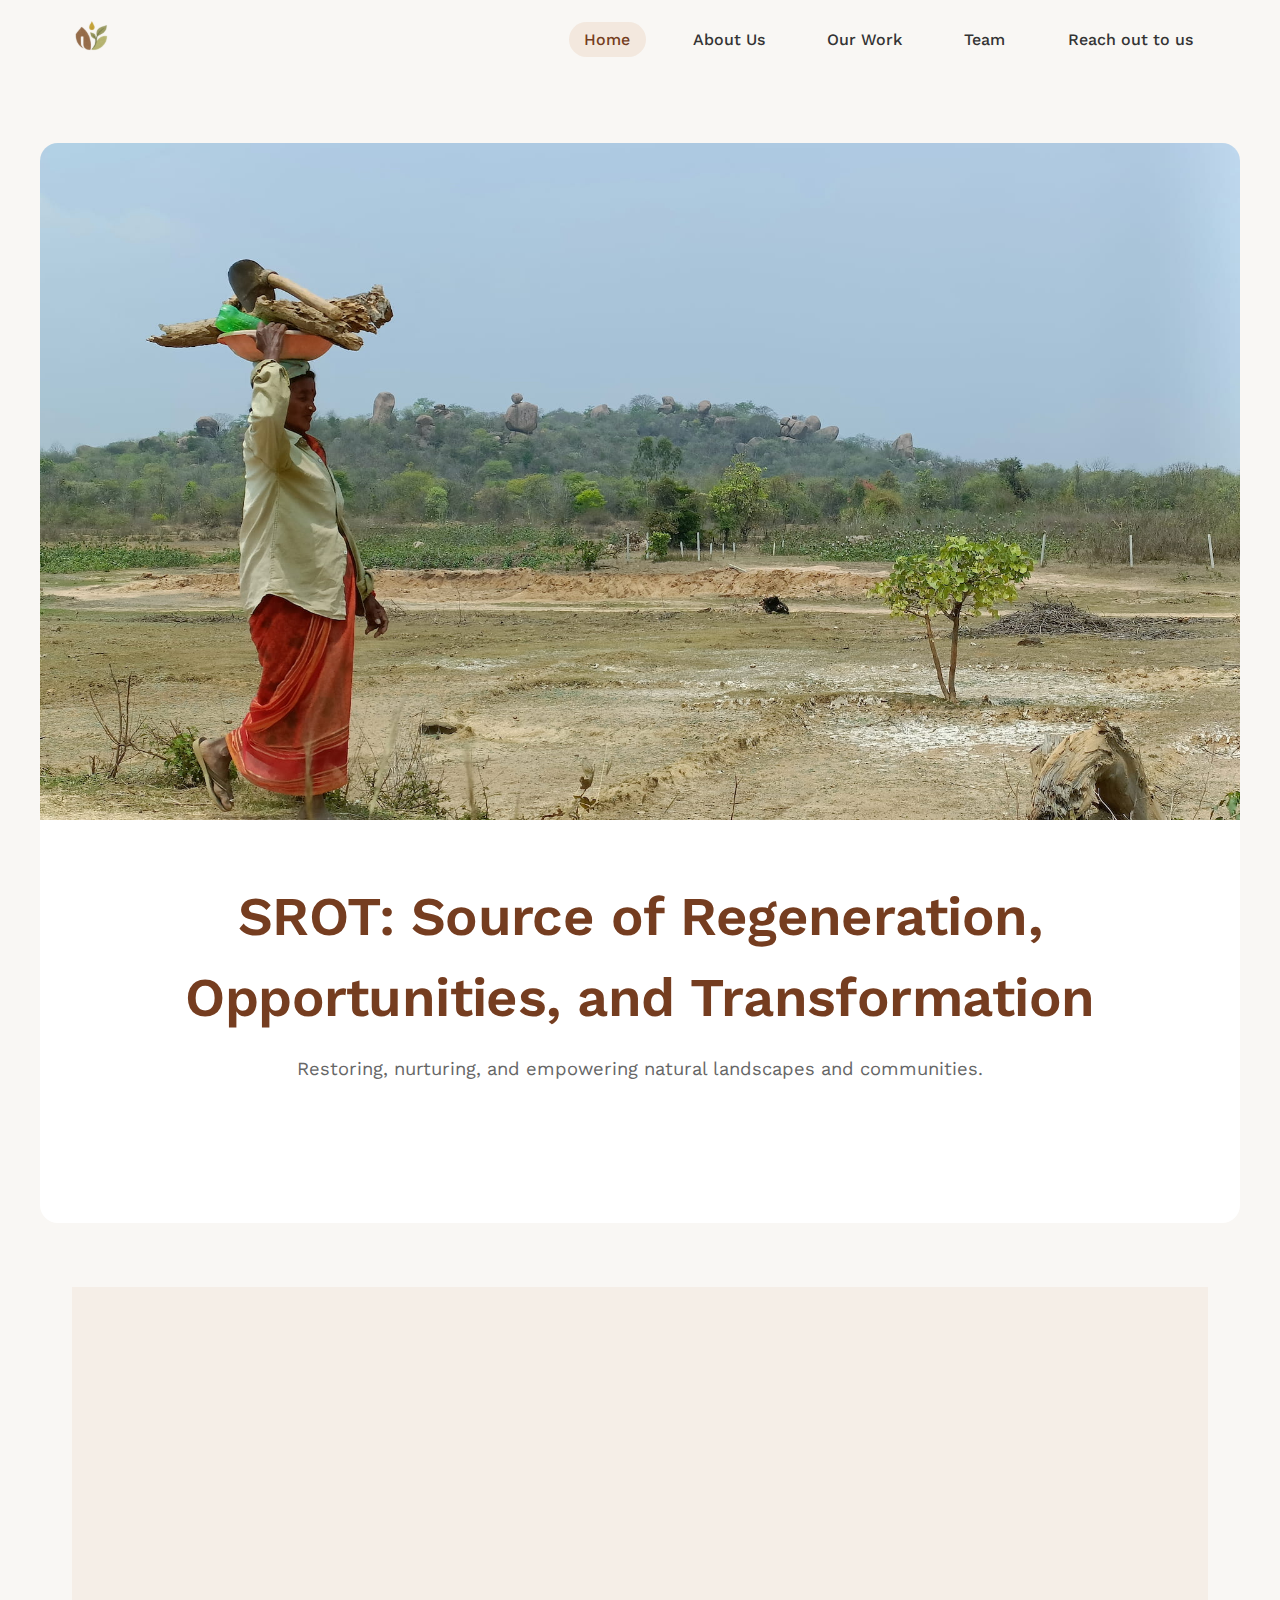
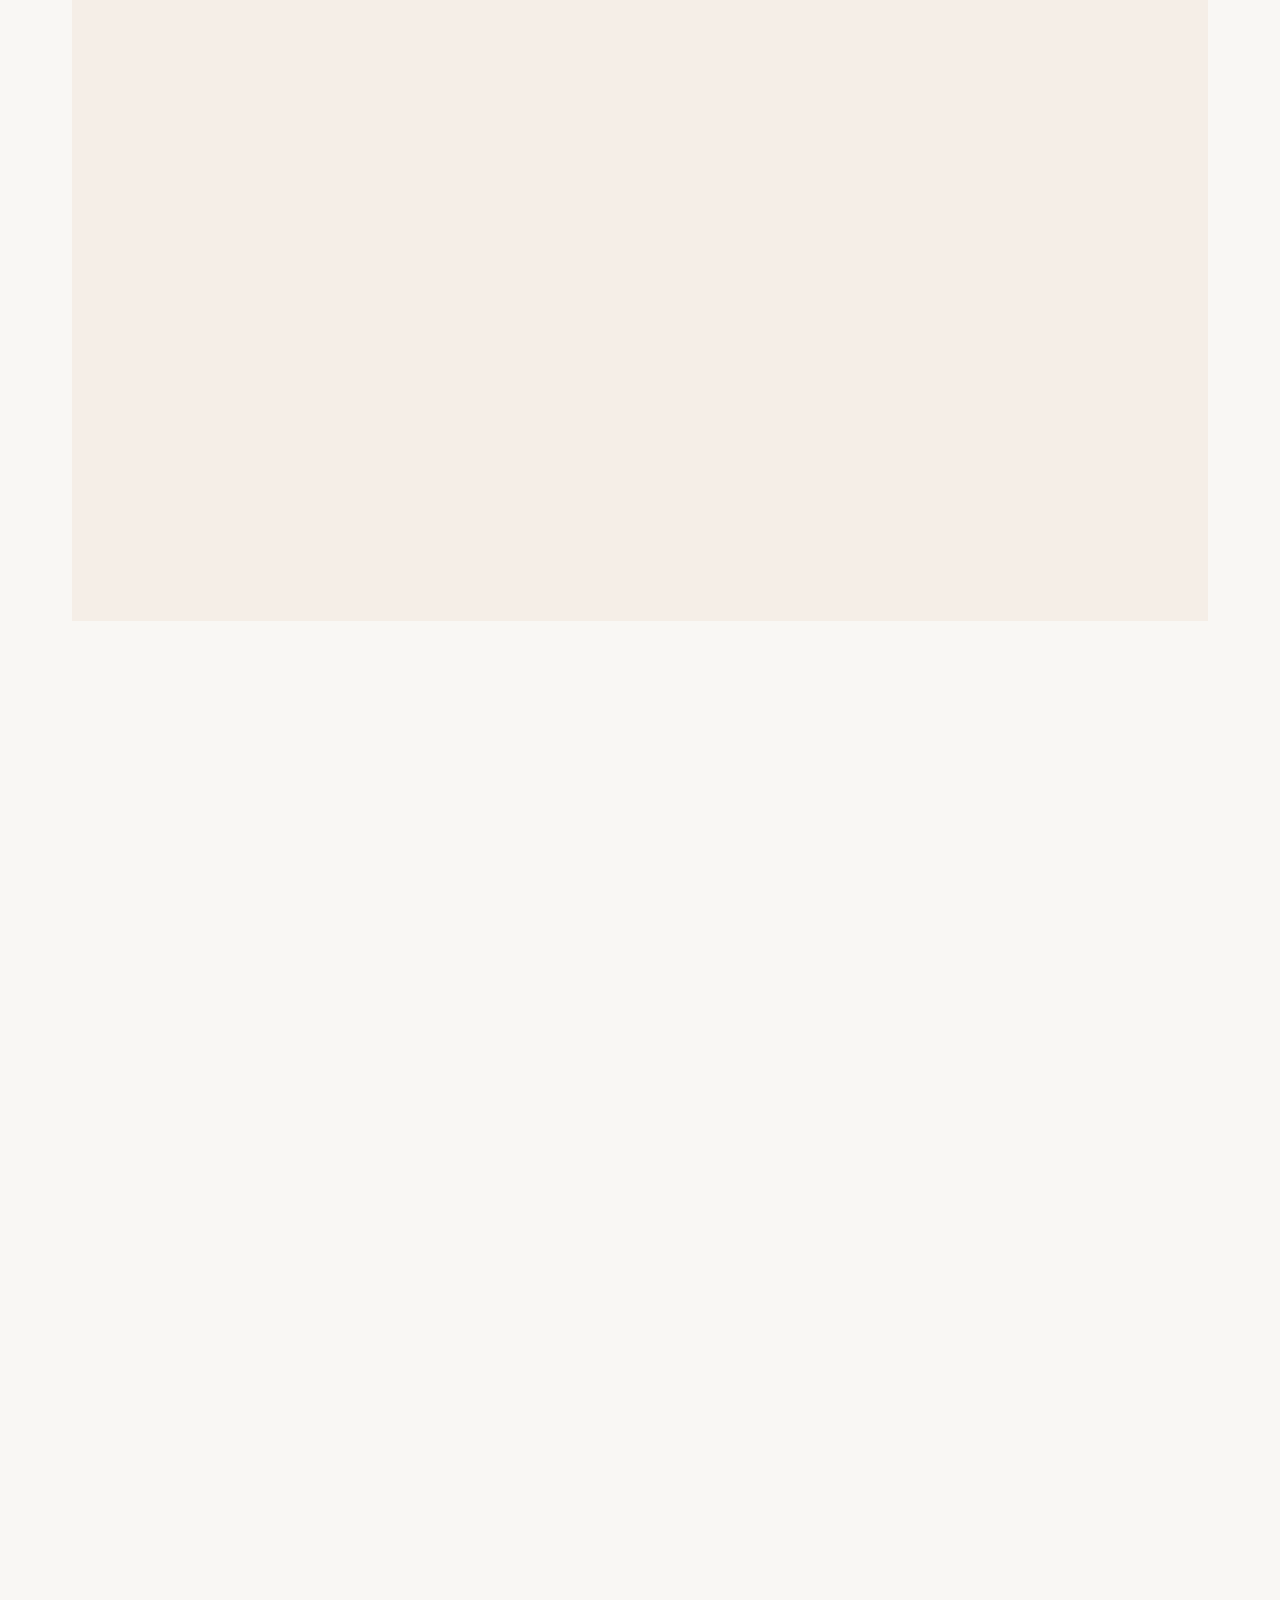
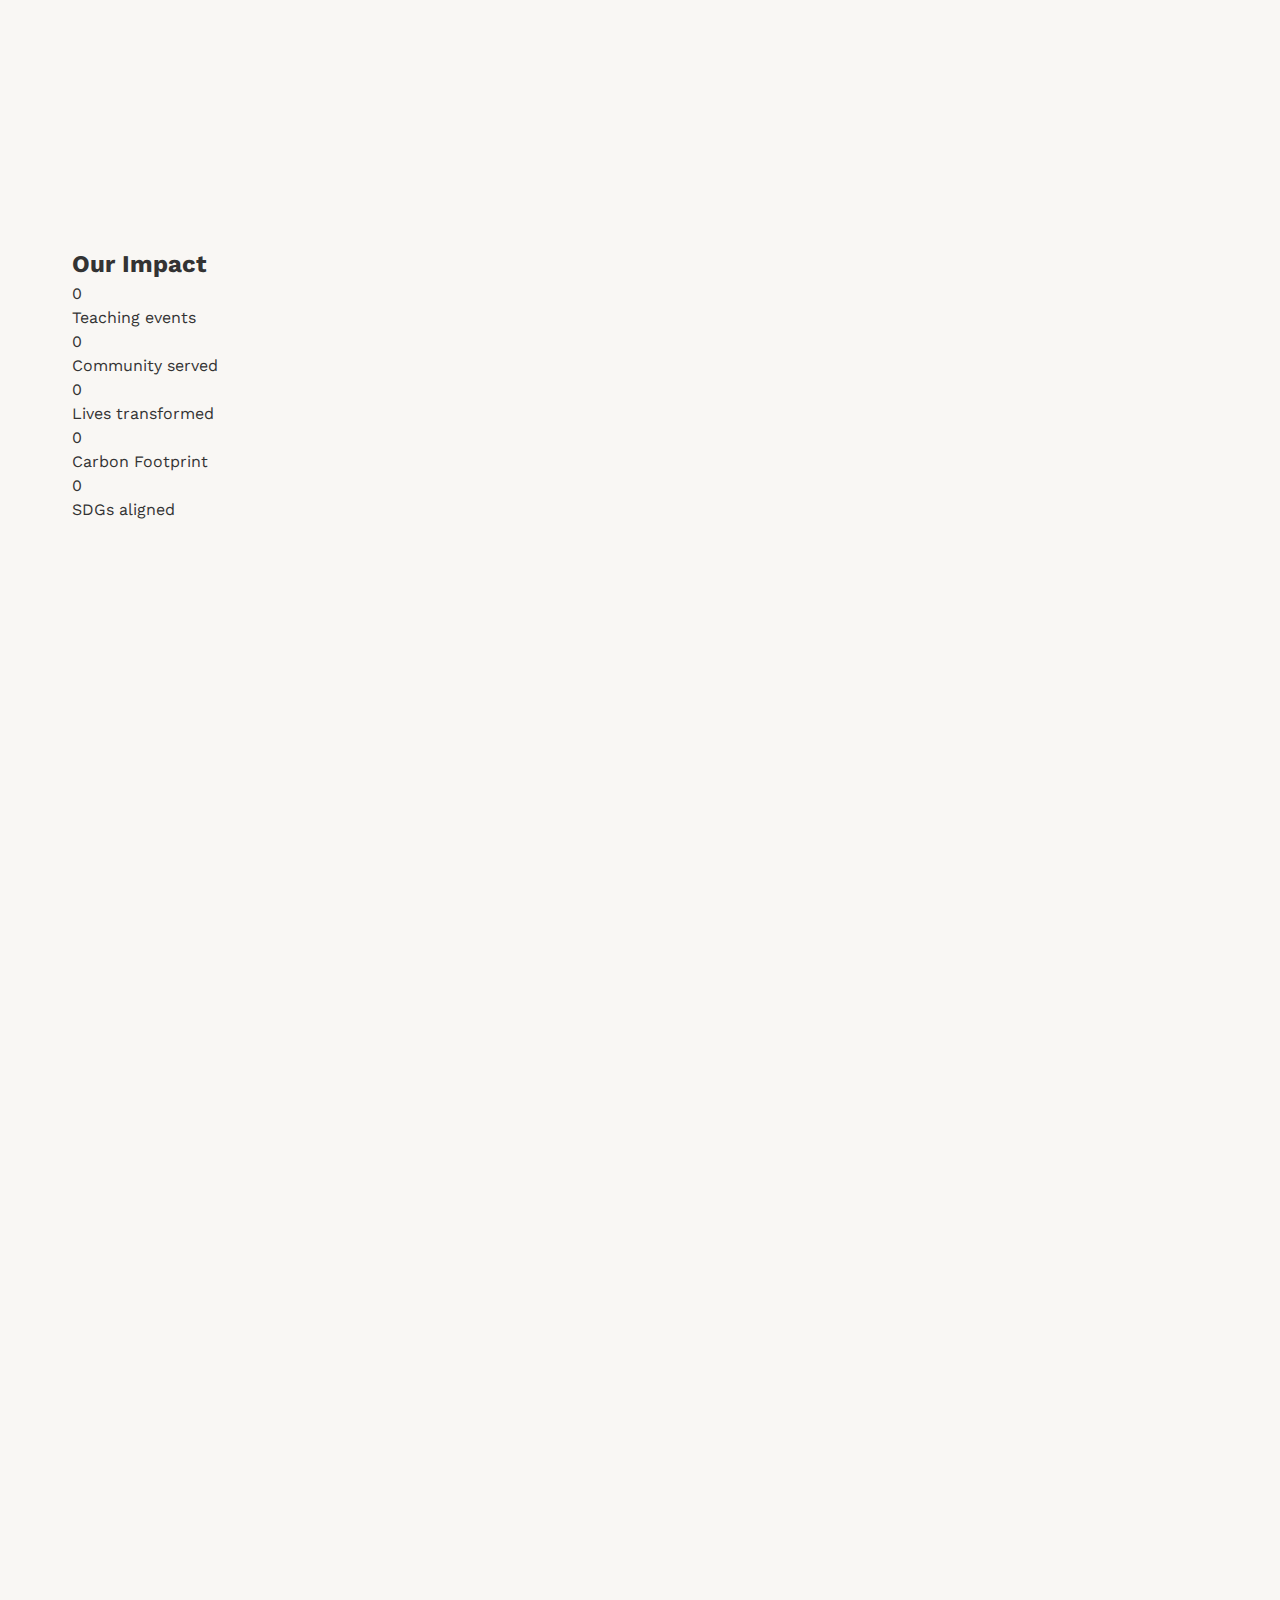
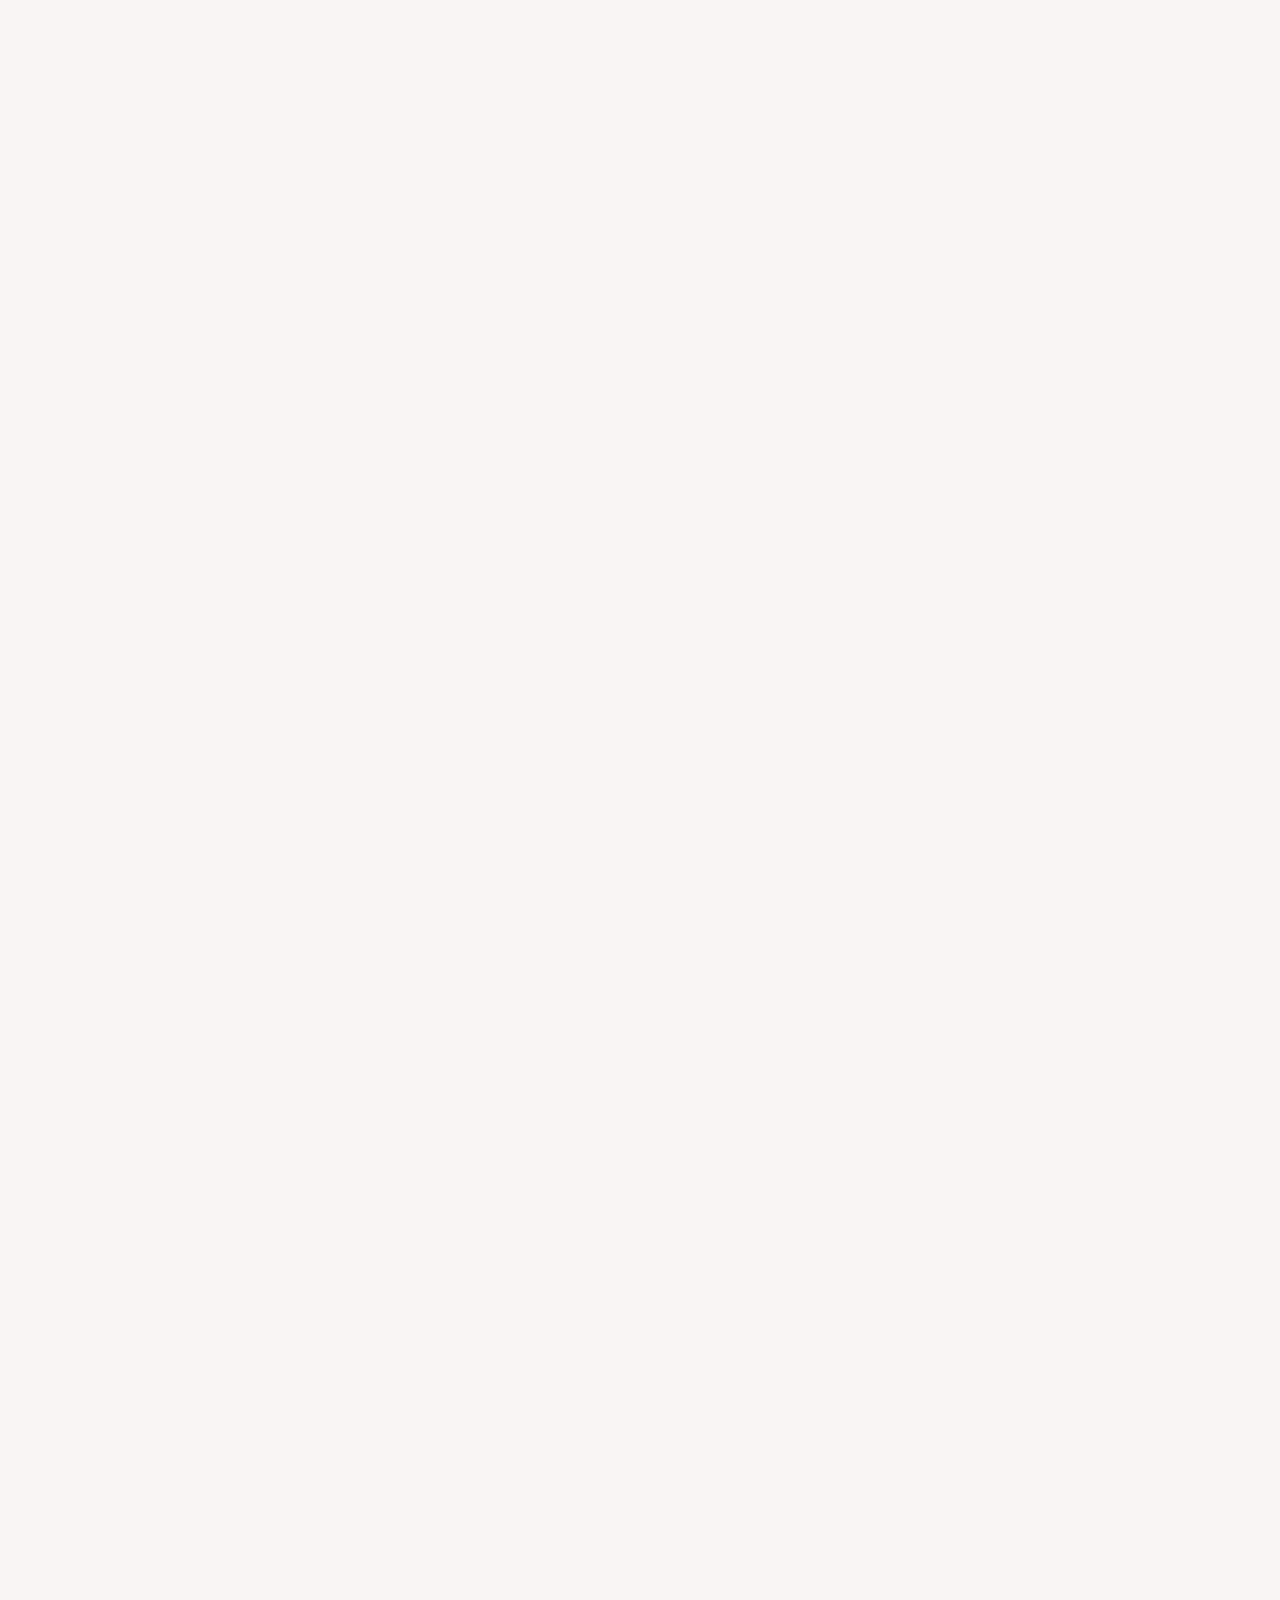
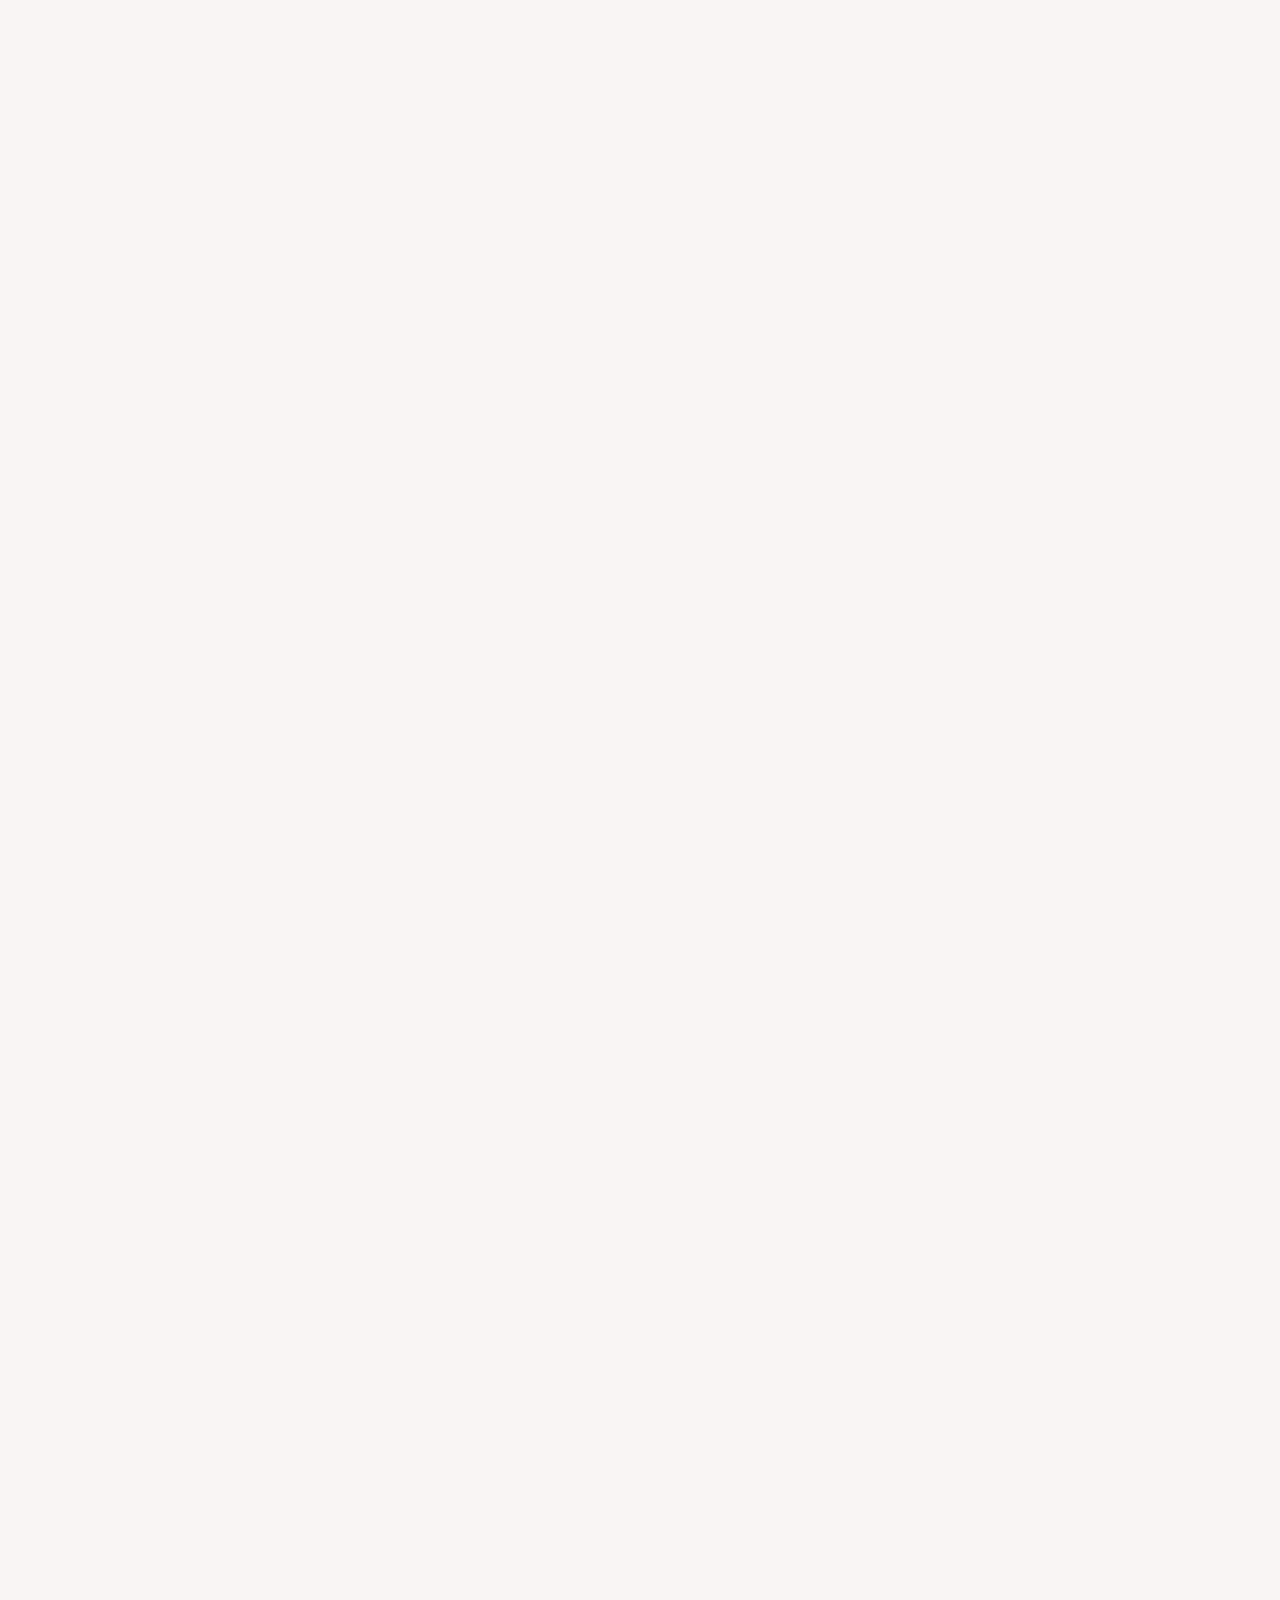
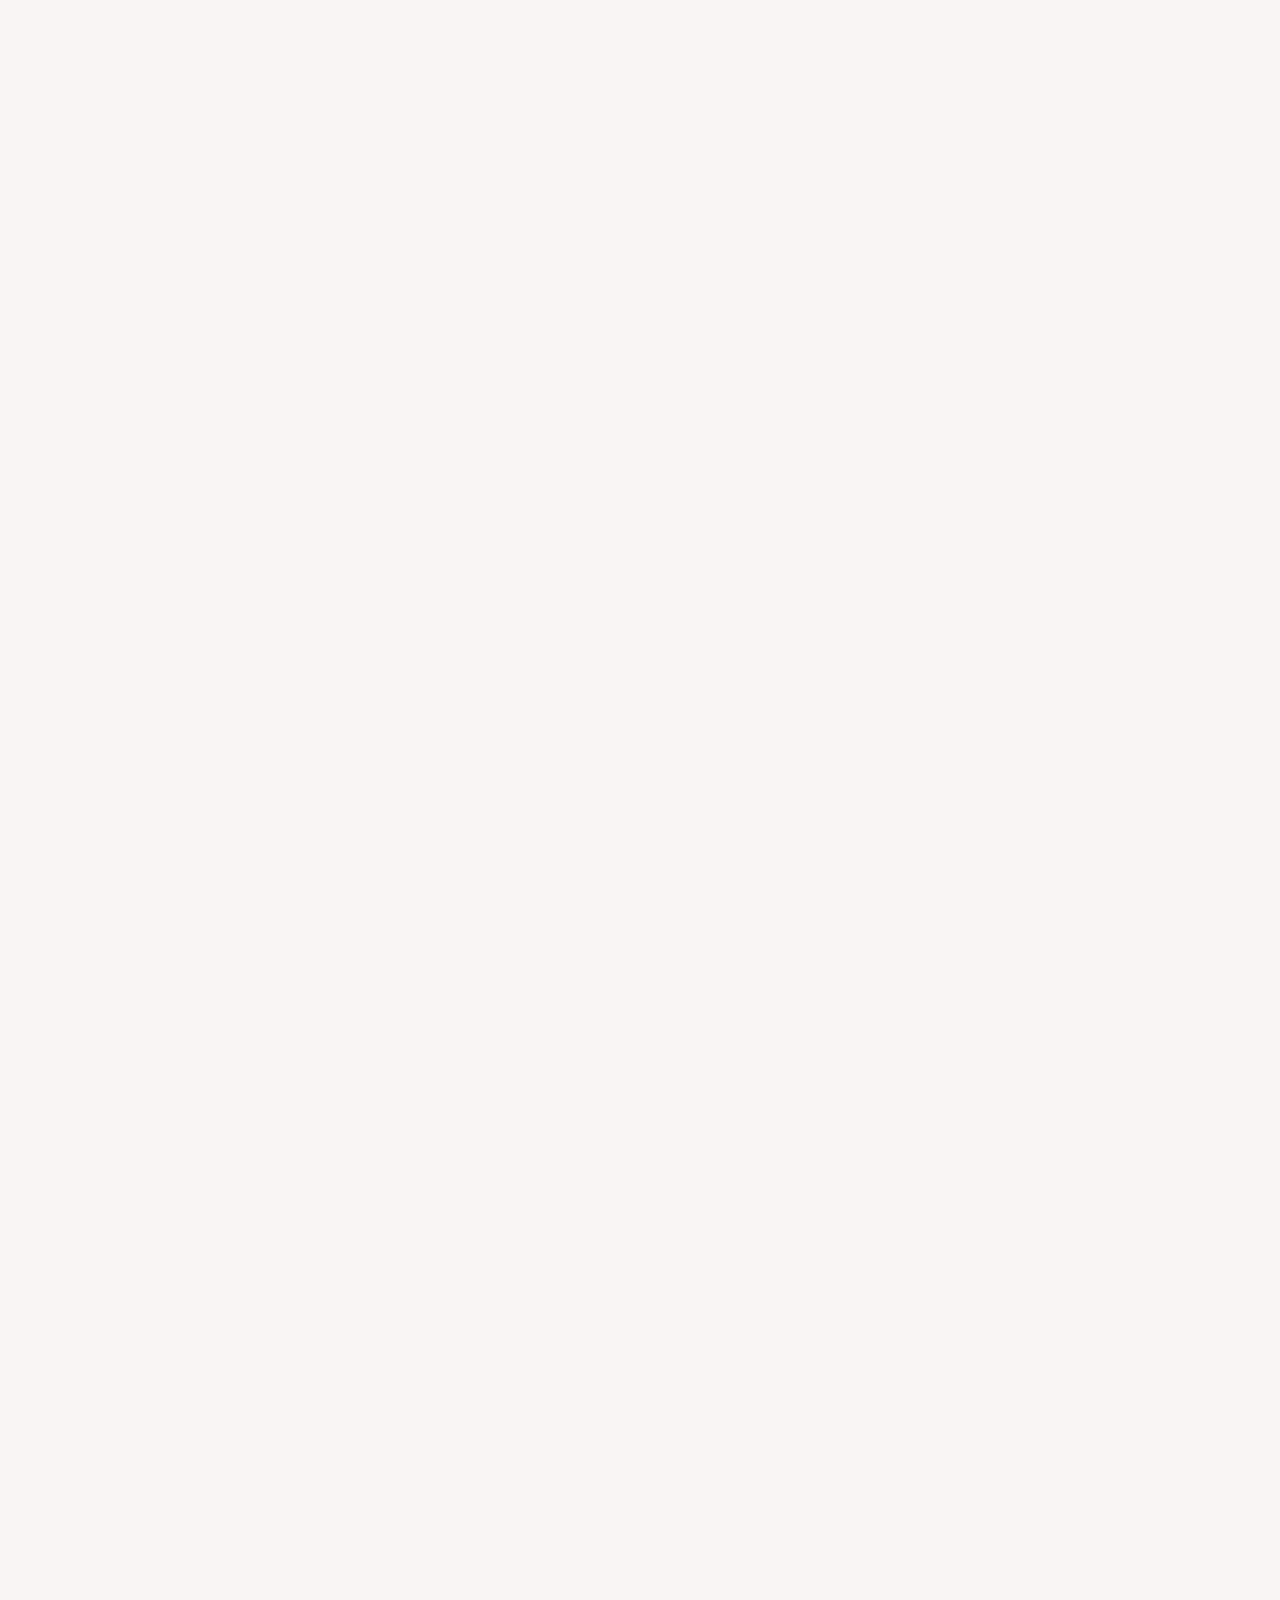
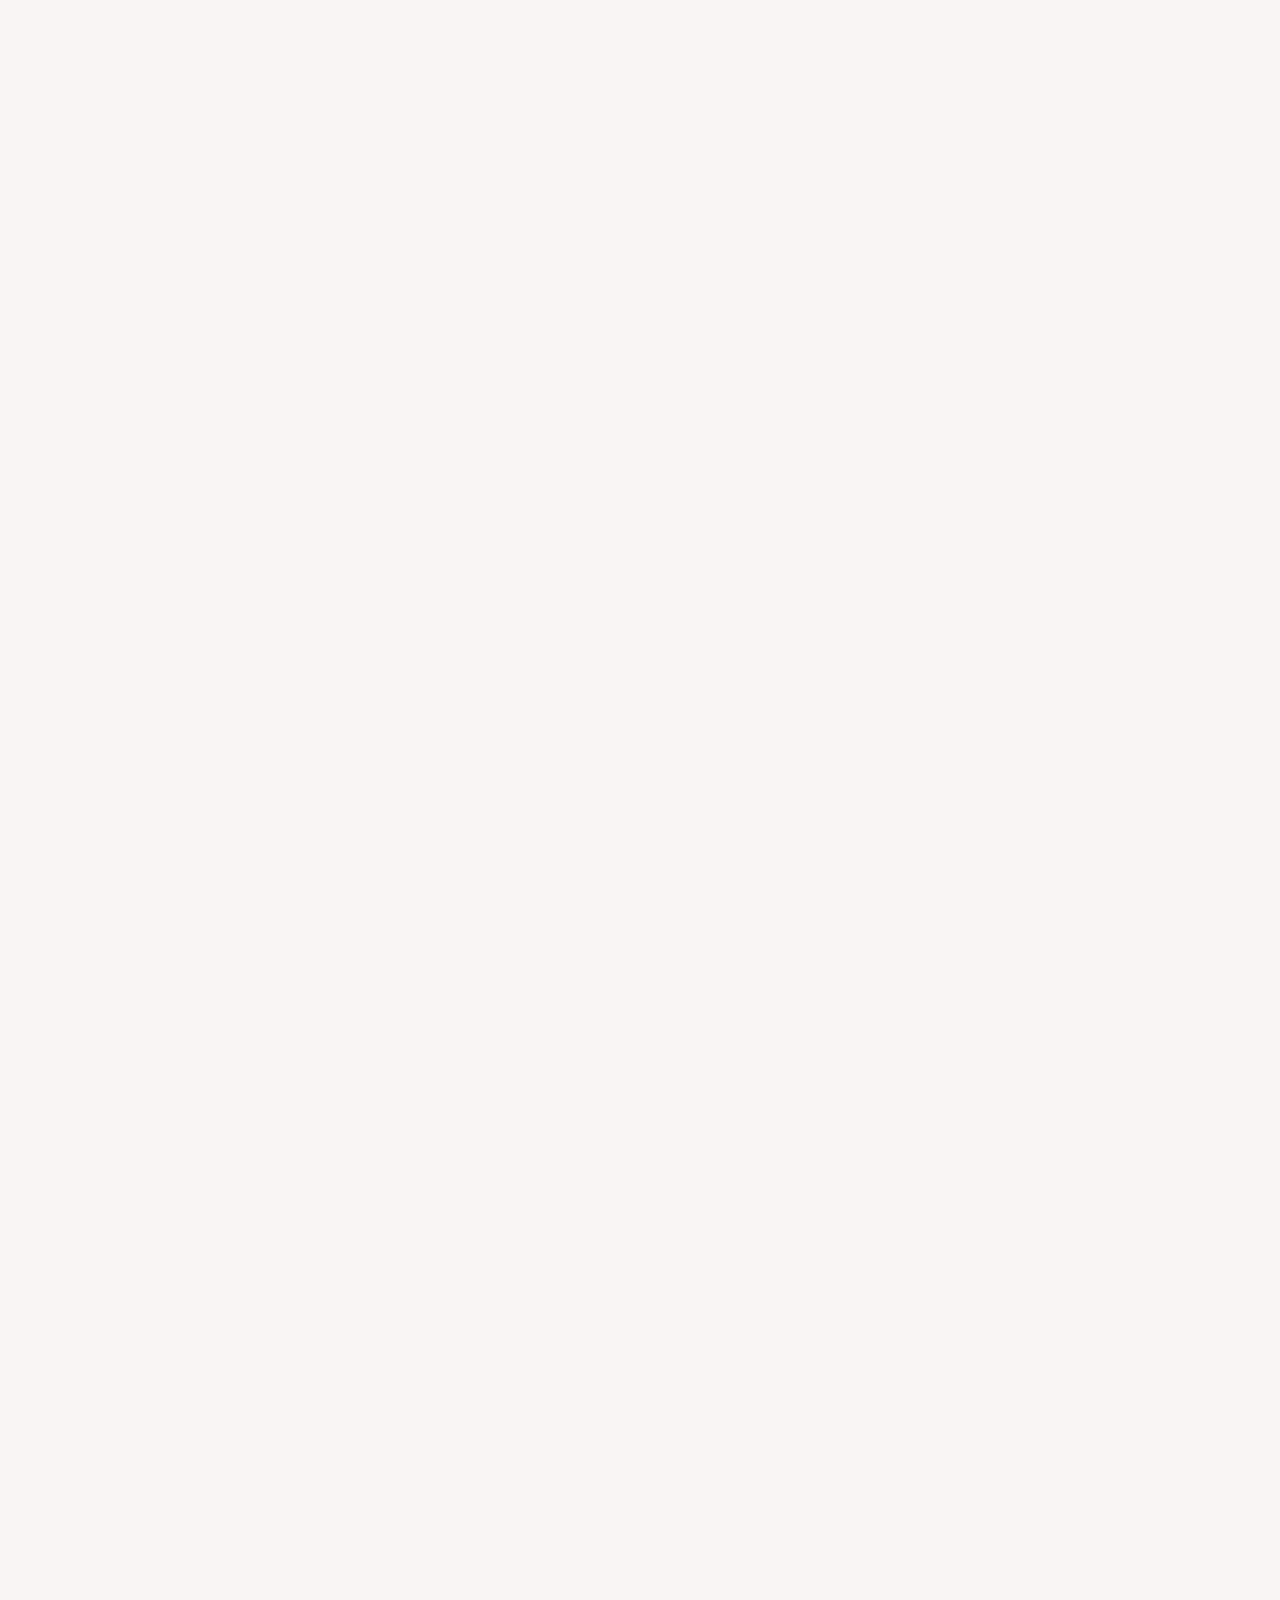
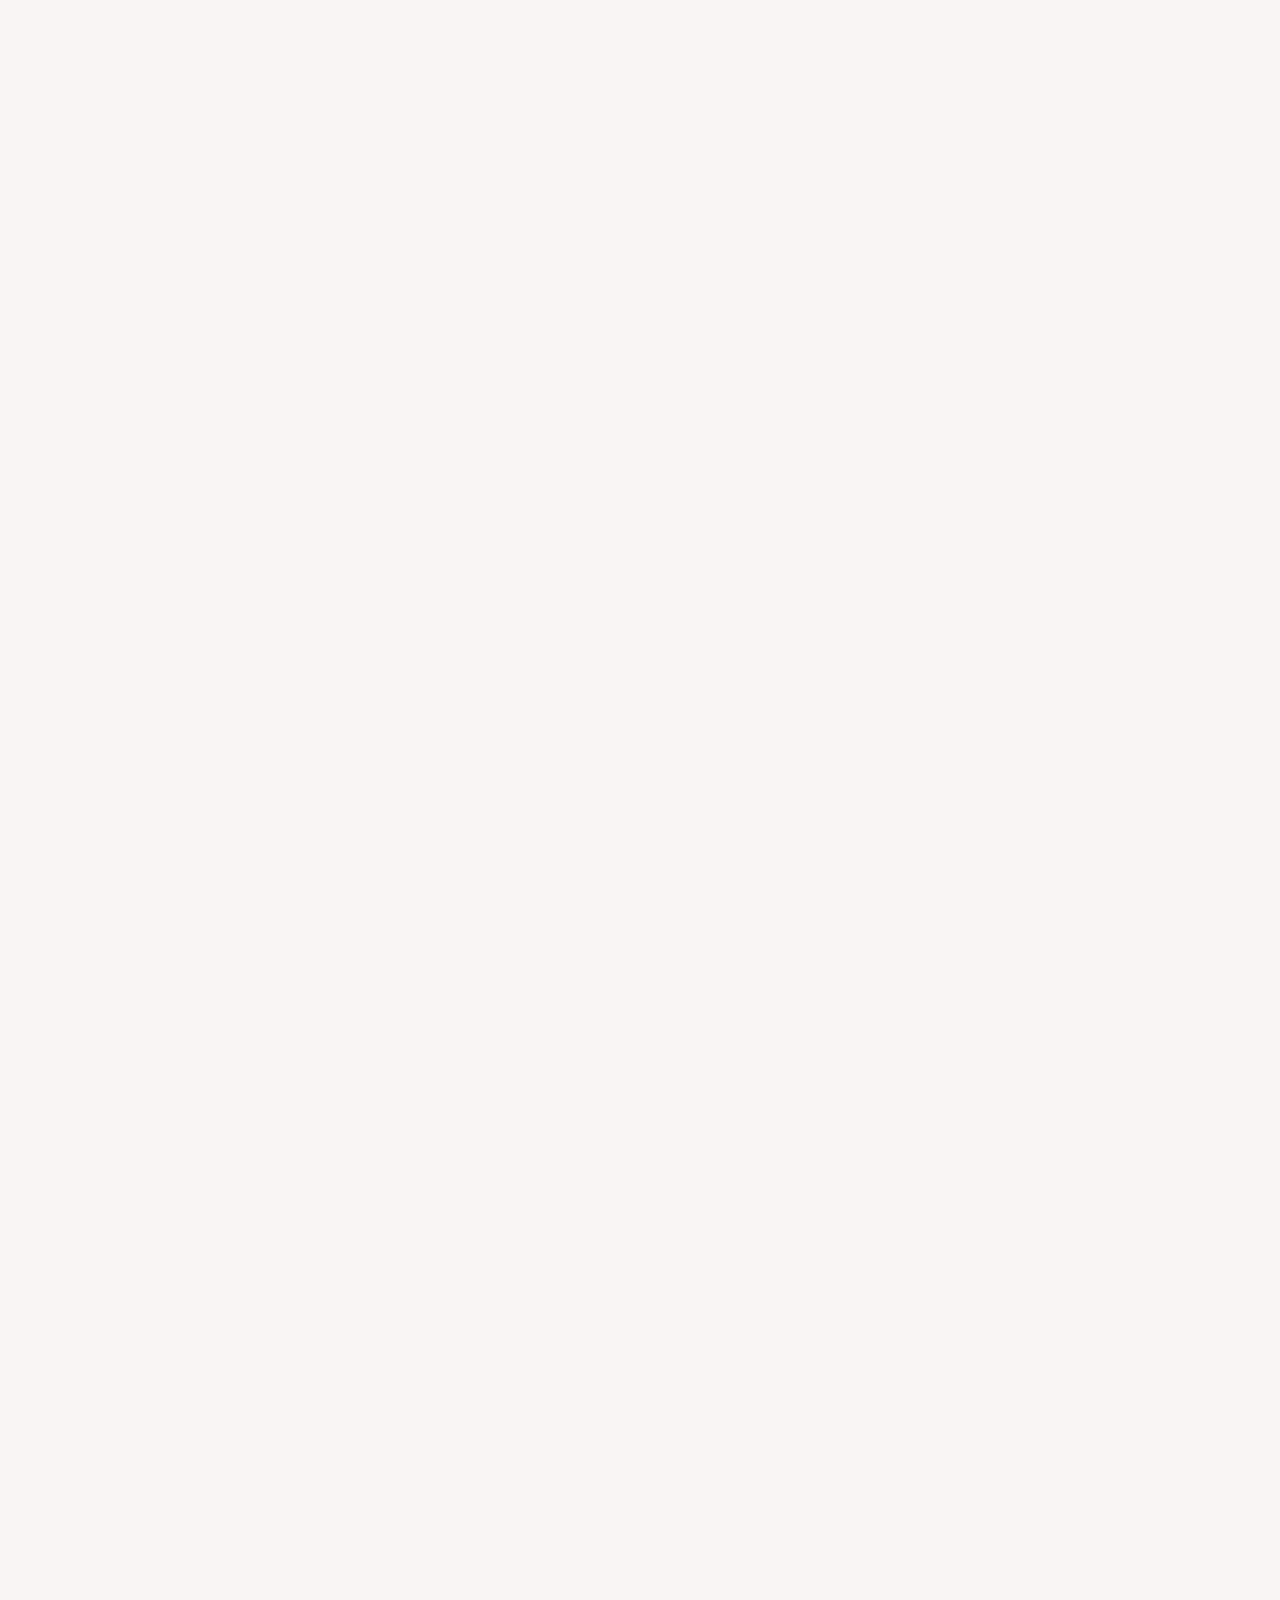
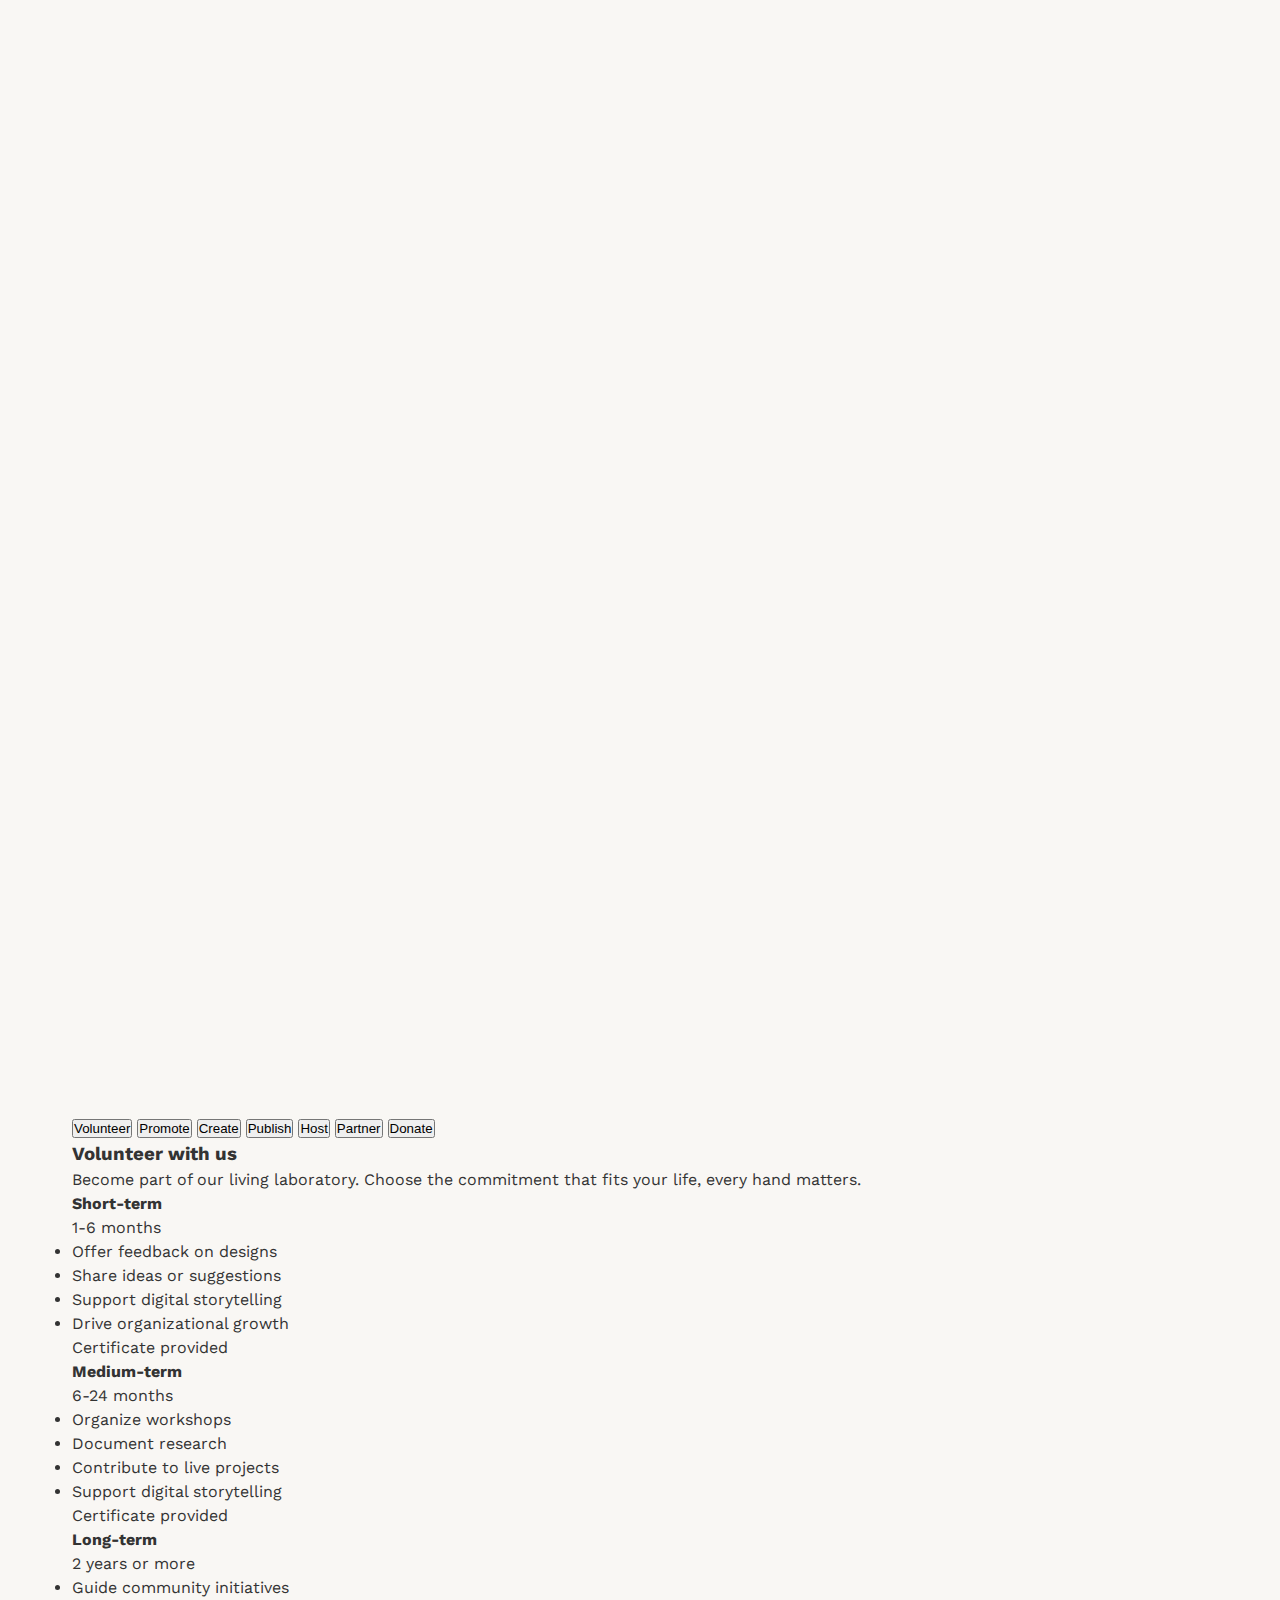
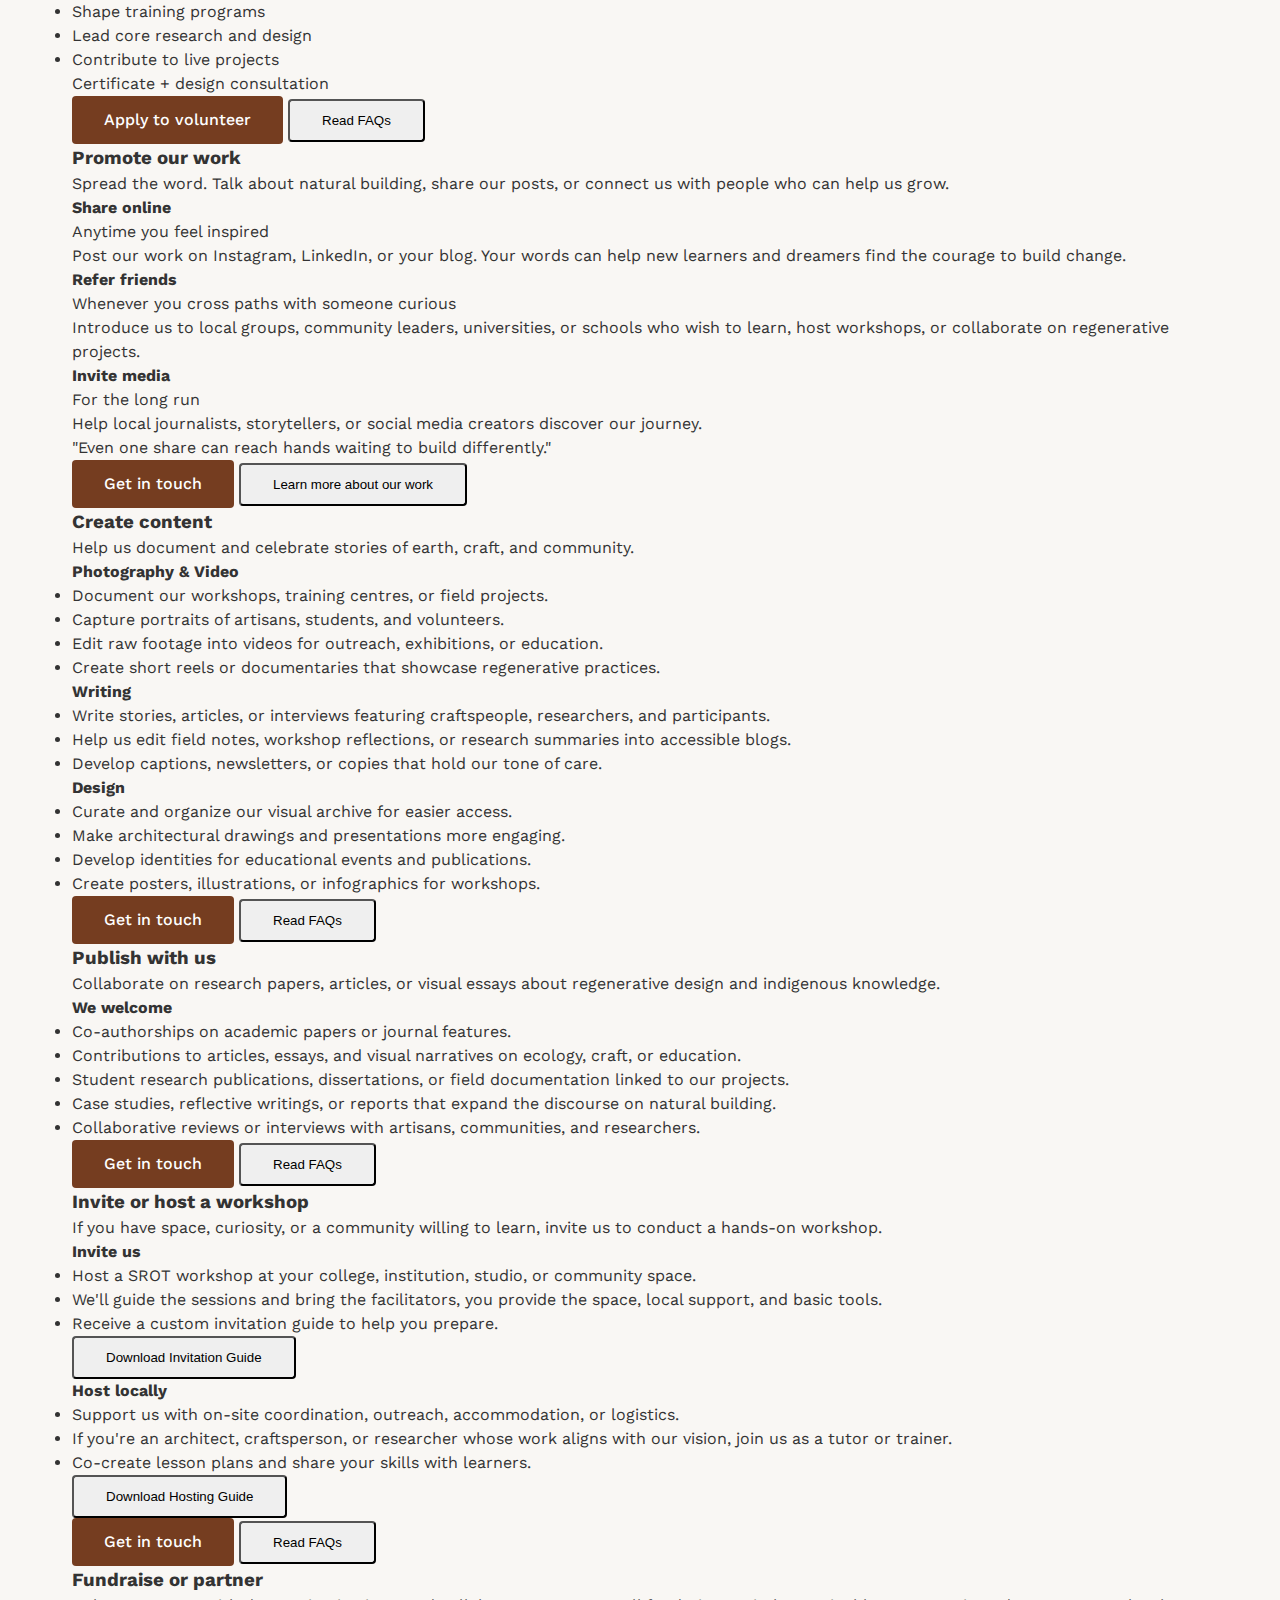
<file: index.html>
<!DOCTYPE html>
<html lang="en">
<head>
    <meta charset="UTF-8">
    <meta name="viewport" content="width=device-width, initial-scale=1.0">
    <title>SROT: Source of Regeneration, Opportunities, and Transformation</title>
    <link rel="preconnect" href="https://fonts.googleapis.com">
    <link rel="preconnect" href="https://fonts.gstatic.com" crossorigin>
    <link href="https://fonts.googleapis.com/css2?family=Work+Sans:wght@400;500;600&family=Cedarville+Cursive&display=swap" rel="stylesheet">
    <link rel="stylesheet" href="styles/main.css">
    <!-- Contact-specific layout styles -->
    <link rel="stylesheet" href="styles/contact.css">
</head>
<body>
    <header class="header" data-include="header"></header>

    <main>
        <!-- ===== Section: Home / Landing ===== -->
        <section id="home" class="home-section" data-section="home">
            <div class="hero-media" data-animate="fade-up">
                <img src="src/assets/hero_400kb_1920_1080.jpg" alt="Community member walking through natural landscape">
            </div>
            <div class="hero-content" data-animate="fade-up" data-delay="0.15s">
                <h1>SROT: Source of Regeneration, Opportunities, and Transformation</h1>
                <p class="hero-subtitle">Restoring, nurturing, and empowering natural landscapes and communities.</p>
                <div class="hero-actions" data-animate="fade-up" data-delay="0.25s">
                    <a href="#reach-out" class="btn btn-brown btn-pill">Contact Us</a>
                    <a href="#work" class="btn btn-olive btn-pill">Support Us</a>
                </div>
            </div>
        </section>

        <!-- ===== Section: About Us ===== -->
        <section id="about" class="" data-section="about">
            <div class="container">
                <div class = "about-hero">
                <div class="about-hero-panel" data-animate="slide-panel" aria-hidden="true"></div>
                <div class="about-hero-copy">
                    <h1 class="about-hero-title typewriter" data-typewriter data-typewriter-delay="700" data-typewriter-loop="true" data-typewriter-interval="2600">What is SROT?</h1>
                    <p class="about-hero-description" data-animate="fade-up" data-delay="0.3s">
                        In Hindi and Sanskrit, ‘<strong>Srot</strong>’ means ‘<strong>Source</strong>’.
                        <br>
                        For us, SROT is: <strong>S</strong>ource of <strong>R</strong>egeneration, <strong>O</strong>pportunities, and <strong>T</strong>ransformation.
                    </p>
                </div>
                </div>
            </div>
        </section>

        <section class="source-showcase-section">
            <div class="container source-showcase" data-animate="fade-up" data-source-showcase data-interval="1500">
                <p class="source-showcase-heading">
                    <span class="source-showcase-label">We are a Source of</span>
                    <span class="source-showcase-rotator" data-source-rotator data-words="efforts,research,training,knowledge,empowerment,opportunity,idea,community,ecology" aria-live="polite">
                        efforts
                    </span>
                </p>
                <div class="source-showcase-placeholder" role="img" aria-label="Placeholder for an image related to the source of impact"></div>
            </div>
        </section>

        <!-- ===== Section: Our Essence ===== -->
        <section class="essence-section" data-section="essence">
            <div class="container" data-animate="fade-up">
                <h2 class="essence-title">Our Essence</h2>
                <p class="essence-description">
                    SROT is a collective initiative that weaves architecture, education, and ecology into a shared fabric of resilience.
                    We collaborate with artisans, workers, designers and students to revive indigenous knowledge, re-imagine infrastructure,
                    and shape spaces that emerge from the land and root themselves in the lives of those who inhabit them.
                </p>
                <div class="essence-placeholder-grid" aria-hidden="true">
                    <div class="essence-placeholder" role="img" aria-label="Image placeholder card" data-animate="slide-up"></div>
                    <div class="essence-placeholder" role="img" aria-label="Image placeholder card" data-animate="slide-up" data-delay="0.1s"></div>
                    <div class="essence-placeholder" role="img" aria-label="Image placeholder card" data-animate="slide-up" data-delay="0.2s"></div>
                </div>
            </div>
        </section>


        <section class="vision-mission-section">
            <div class="container">
                <div class="vision-block" data-animate="fade-up">
                    <h2 class="vision-title">Our Vision</h2>
                    <p class="vision-description">
                        We envision a world where built environments are not imposed, but emerge, organically, ecologically,
                        and equitably. Where settlements grow in conversation with landscapes, and every design gives back to land,
                        life, and nature.
                    </p>
                    <p class="vision-quote">“SROT exists to restore, nurture, and empower natural landscapes and communities.”</p>
                </div>
                <div class="mission-block" data-animate="fade-up" data-delay="0.15s">
                    <h2 class="mission-title">Our Mission</h2>
                    <div class="mission-grid" aria-hidden="true">
                        <article class="mission-card">
                            <div class="mission-card-placeholder" role="img" aria-label="Regeneration placeholder" data-animate="slide-up"></div>
                            <h3>Regeneration</h3>
                            <p>Restore land and livelihoods through natural building.</p>
                        </article>
                        <article class="mission-card">
                            <div class="mission-card-placeholder" role="img" aria-label="Opportunities placeholder" data-animate="slide-up" data-delay="0.1s"></div>
                            <h3>Opportunities</h3>
                            <p>Train and empower artisans, students, and rural youth.</p>
                        </article>
                        <article class="mission-card">
                            <div class="mission-card-placeholder" role="img" aria-label="Transformation placeholder" data-animate="slide-up" data-delay="0.2s"></div>
                            <h3>Transformation</h3>
                            <p>Re-imagine education and design as tools for ecological healing.</p>
                        </article>
                    </div>
                </div>
            </div>
        </section>


        <section class="principles-section">
            <div class="container" data-animate="fade-up">
                <h2 class="principles-title">Our Principles</h2>
                <div class="principles-grid">
                    <article class="principle-card">
                        <span class="principle-accent" aria-hidden="true"></span>
                        <div class="principle-copy">
                            <h3>Soil First</h3>
                            <p>We build with what the earth gives us, mud, lime, stone, wood, not chemicals.</p>
                        </div>
                    </article>
                    <article class="principle-card">
                        <span class="principle-accent" aria-hidden="true"></span>
                        <div class="principle-copy">
                            <h3>Architecture as Ecology</h3>
                            <p>We design as part of ecosystems, not just for humans, but with all living systems in mind.</p>
                        </div>
                    </article>
                    <article class="principle-card">
                        <span class="principle-accent" aria-hidden="true"></span>
                        <div class="principle-copy">
                            <h3>Learning as Liberation</h3>
                            <p>We believe education is a right, not a privilege. Free workshops, open labs, inclusive studios and hands-on learning for all.</p>
                        </div>
                    </article>
                    <article class="principle-card">
                        <span class="principle-accent" aria-hidden="true"></span>
                        <div class="principle-copy">
                            <h3>Craft as Culture</h3>
                            <p>Every skill is a legacy. We honor every artisan and every fingerprint on the wall.</p>
                        </div>
                    </article>
                    <article class="principle-card">
                        <span class="principle-accent" aria-hidden="true"></span>
                        <div class="principle-copy">
                            <h3>People as Partners</h3>
                            <p>Communities are not beneficiaries; they are collaborators, mentors, and co-designers.</p>
                        </div>
                    </article>
                    <article class="principle-card">
                        <span class="principle-accent" aria-hidden="true"></span>
                        <div class="principle-copy">
                            <h3>Living as Sustenance</h3>
                            <p>To live sustainably is to live in a way that nourishes life itself, our bodies, our communities, and the environment.</p>
                        </div>
                    </article>
                </div>
            </div>
        </section>


        <section class="legal-foundation-section">
            <div class="container" data-animate="fade-up">
                <h2 class="legal-title">Our Legal Foundation</h2>
                <p class="legal-description">
                    We are a not-for-profit Section 8 company dedicated to advancing regenerative architecture and equitable design.
                    Every clause in our foundation reflects a promise, to heal, include, and sustain.
                </p>
                <div class="legal-grid">
                    <article class="legal-card">
                        <div class="legal-card-header">
                            <span class="legal-dot" aria-hidden="true"></span>
                            <h3>Regenerative Design</h3>
                        </div>
                        <p>Promoting architecture that grows from the earth, natural, site-sourced, and cyclical.</p>
                    </article>
                    <article class="legal-card">
                        <div class="legal-card-header">
                            <span class="legal-dot" aria-hidden="true"></span>
                            <h3>Knowledge &amp; Revival</h3>
                        </div>
                        <p>Documenting and reviving indigenous building systems and vernacular wisdom.</p>
                    </article>
                    <article class="legal-card">
                        <div class="legal-card-header">
                            <span class="legal-dot" aria-hidden="true"></span>
                            <h3>Training &amp; Research</h3>
                        </div>
                        <p>Establishing multidisciplinary centres that blend craft, ecology, and innovation.</p>
                    </article>
                    <article class="legal-card">
                        <div class="legal-card-header">
                            <span class="legal-dot" aria-hidden="true"></span>
                            <h3>Livelihood &amp; Dignity</h3>
                        </div>
                        <p>Empowering artisans, craftspeople, and rural youth through skill-based opportunities.</p>
                    </article>
                    <article class="legal-card">
                        <div class="legal-card-header">
                            <span class="legal-dot" aria-hidden="true"></span>
                            <h3>Inclusive Participation</h3>
                        </div>
                        <p>Co-creating with communities through participatory and empathetic design approaches.</p>
                    </article>
                    <article class="legal-card">
                        <div class="legal-card-header">
                            <span class="legal-dot" aria-hidden="true"></span>
                            <h3>Climate Responsibility</h3>
                        </div>
                        <p>Advocating for low-carbon, culturally rooted, climate-sensitive construction practices.</p>
                    </article>
                </div>
                <a class="legal-download" href="#" download>Download full object clause</a>
            </div>
        </section>


        <section class="impact-section" data-section="impact">
            <div class="container">
                <h2 class="impact-title">Our Impact</h2>
                <div class="impact-metrics">
                    <article class="impact-card">
                        <span class="impact-number" data-counter data-counter-target="9" data-counter-suffix="+">0</span>
                        <p class="impact-label">Teaching events</p>
                    </article>
                    <article class="impact-card">
                        <span class="impact-number" data-counter data-counter-target="12" data-counter-suffix="+">0</span>
                        <p class="impact-label">Community served</p>
                    </article>
                    <article class="impact-card">
                        <span class="impact-number" data-counter data-counter-target="300" data-counter-suffix="+">0</span>
                        <p class="impact-label">Lives transformed</p>
                    </article>
                    <article class="impact-card">
                        <span class="impact-number" data-counter data-counter-target="1" data-counter-static="X-" aria-label="Carbon Footprint reduced">0</span>
                        <p class="impact-label">Carbon Footprint</p>
                    </article>
                    <article class="impact-card">
                        <span class="impact-number" data-counter data-counter-target="5" data-counter-suffix="+">0</span>
                        <p class="impact-label">SDGs aligned</p>
                    </article>
                </div>
            </div>
        </section>


        <!-- ===== Section: Our Work ===== -->
        <section id="work" class="work-section" data-section="work">
            <div class="container">
                <div class="work-overview" data-animate="fade-up">
                    <h2 class="work-title">What we do?</h2>
                    <div class="work-pillars">
                        <article class="work-pillars-item">
                            <span class="work-pillars-icon work-pillars-icon--circle" aria-hidden="true"></span>
                            <div>
                                <h3>Explain the idea</h3>
                                <p>Writing for websites is both simple and complex. On the one hand, all you need to do is say what you mean and in your words.</p>
                            </div>
                        </article>
                        <article class="work-pillars-item">
                            <span class="work-pillars-icon work-pillars-icon--diamond" aria-hidden="true"></span>
                            <div>
                                <h3>In small parts</h3>
                                <p>Are you thinking of keywords you should rank for? Are you including links in your text to additional information?</p>
                            </div>
                        </article>
                        <article class="work-pillars-item">
                            <span class="work-pillars-icon work-pillars-icon--triangle" aria-hidden="true"></span>
                            <div>
                                <h3>With more detail</h3>
                                <p>There’s a theory that people read in an F-shaped pattern, and that this should influence how you structure content on your website.</p>
                            </div>
                        </article>
                    </div>
                </div>
                <div class="work-cards" data-animate="fade-up" data-delay="0.1s">
                    <article class="work-card">
                        <div class="work-card-media" role="img" aria-label="Projects placeholder image"></div>
                        <div class="work-card-body">
                            <h3>Projects</h3>
                            <p>Call out a feature, benefit, or value of your site or product that can stand on its own.</p>
                            <a href="#" class="btn-link">Learn more</a>
                        </div>
                    </article>
                    <article class="work-card">
                        <div class="work-card-media" role="img" aria-label="Teaching events placeholder image"></div>
                        <div class="work-card-body">
                            <h3>Teaching Events</h3>
                            <p>Call out a feature, benefit, or value of your site or product that can stand on its own.</p>
                            <a href="#" class="btn-link">Learn more</a>
                        </div>
                    </article>
                    <article class="work-card">
                        <div class="work-card-media" role="img" aria-label="Training center placeholder image"></div>
                        <div class="work-card-body">
                            <h3>Training Center</h3>
                            <p>Call out a feature, benefit, or value of your site or product that can stand on its own.</p>
                            <a href="#" class="btn-link">Learn more</a>
                        </div>
                    </article>
                </div>
            </div>
        </section>

        <!-- ===== Section: Team ===== -->
        <section id="team" class="team-section" data-section="team">
            <div class="container">
                <div class="team-hero" data-animate="fade-up">
                    <figure class="team-hero-media">
                        <img src="src/assets/SROT_LabPhoto1_400kb_1920_1080.jpg" alt="SROT team collaborating in the studio">
                    </figure>
                    <div class="team-hero-copy">
                        <h2>Who are we?</h2>
                        <p>We are a small collective that began with two people who came together with a shared intention to question how we build, and who we build for. What happens when you step away from the architect's table and sit with those who have built with bare hands, for generations? What if design was not just for cities or clients, but for the land, for the unheard, for the unseen?</p>
                        <p>SROT is our shared vow: to walk slower, think deeper, and root wider.</p>
                    </div>
                </div>
            </div>

            <div class="container">
                <div class="team-voices" data-animate="fade-up" data-delay="0.12s">
                    <h2>Our Voices</h2>
                    <div class="team-profiles">
                        <article class="team-profile">
                            <div class="team-profile-main">
                                <div class="team-profile-text">
                                    <div class="team-profile-heading">
                                        <p class="team-profile-name">Ar. HARSHIKA VERMA</p>
                                        <p class="team-profile-role">President | Co-Founder</p>
                                        <p class="team-profile-credentials">M.Sc. Urbanism, Landscape, Planning | KU Leuven, Belgium</p>
                                    </div>
                                    <p class="team-profile-bio">Hi, I'm a design urbanist whose work rethinks the way cities understand nature and infrastructure. I do not see cities as grids, but as living ecologies, where the human and more-than-human coexist and influence one another. In my design approach, empathy is an essential tool. We must learn to listen to seasons, to people, to landscapes, and to the often-unmapped voices that shape how we inhabit the world. My work moves across disciplines, focusing on communities living within ecological thresholds, rebuilding relationships between people, place, and the systems that sustain them.</p>
                                </div>
                                <figure class="team-profile-media">
                                    <img src="src/assets/Members_Profile%20picture_smaller_Harshika_President.jpg" alt="Portrait of Harshika Verma">
                                </figure>
                            </div>
                        </article>
                        <article class="team-profile is-reverse">
                            <div class="team-profile-main">
                                <div class="team-profile-text">
                                    <div class="team-profile-heading">
                                        <p class="team-profile-name">Ar. ADITYA SHARMA</p>
                                        <p class="team-profile-role">Managing Director | Co-Founder</p>
                                        <p class="team-profile-credentials">B.Arch | Vaishnavi School of Architecture, Vijayawada, India</p>
                                    </div>
                                    <p class="team-profile-bio">I design learning journeys that hold space for artisans, students, and researchers to meet as equals. My practice stretches between construction sites and classrooms where we test regenerative details, document traditional craft, and mentor young builders. I love translating complex systems into simple rituals so that every person who touches a project experiences the dignity, care, and curiosity that brought it to life.</p>
                                </div>
                                <figure class="team-profile-media">
                                    <img src="src/assets/Members_Profile%20picture_smaller_Aditya_Managing%20Director.jpg" alt="Portrait of Aditya Sharma">
                                </figure>
                            </div>
                        </article>
                        <article class="team-profile">
                            <div class="team-profile-main">
                                <div class="team-profile-text">
                                    <div class="team-profile-heading">
                                        <p class="team-profile-name">RAJESH KUMAR VERMA</p>
                                        <p class="team-profile-role">Chief Financial Officer</p>
                                        <p class="team-profile-credentials">M.Sc. Mathematics | University of Lucknow, India</p>
                                    </div>
                                    <p class="team-profile-bio">Namaste, I have retired as Assistant Director in the National Statistical Office after decades of service in India's statistical system, including NSO, MSME, and the Labour Bureau. Much of my work there was with large datasets, financial records, and systems of accountability. I believe honesty is the foundation of all work, and that what we give returns to us. At SROT, I guide our financial planning with the same precision, building trust and ensuring transparency and sustainability.</p>
                                </div>
                                <figure class="team-profile-media">
                                    <img src="src/assets/Members_Profile%20picture_smaller_Rajesh_Chief%20Financial%20Officer.jpg" alt="Portrait of Rajesh Kumar Verma">
                                </figure>
                            </div>
                        </article>
                        <article class="team-profile is-reverse">
                            <div class="team-profile-main">
                                <div class="team-profile-text">
                                    <div class="team-profile-heading">
                                        <p class="team-profile-name">SHIVENDRA SINGH</p>
                                        <p class="team-profile-role">Long-term Volunteer</p>
                                        <p class="team-profile-credentials">B.Tech (Hons) CSE | IIIT Kottayam, India</p>
                                    </div>
                                    <p class="team-profile-bio">Hello, I am a software engineer and technology enthusiast excited to support SROT's digital journey. Drawn by the vision of regeneration and community collaboration, I look forward to contributing my technical skills to help amplify SROT's mission. Guided by curiosity and a spirit of learning, I am eager to work with the team and be part of meaningful, tech-enabled connections for positive change.</p>
                                </div>
                                <figure class="team-profile-media">
                                    <img src="src/assets/Members_Profile%20picture_smaller_Shivendra_LongTermVolunteer.jpg" alt="Portrait of Shivendra Singh">
                                </figure>
                            </div>
                        </article>
                    </div>
                </div>
            </div>

            <div class="container">
                <div class="team-volunteer" data-animate="fade-up">
                    <p class="team-quote">"We do not lead SROT. We live it. We shape it as it shapes us."</p>
                    <div class="volunteer-grid">
                        <div class="volunteer-grid-cell volunteer-grid-cell--label">
                            <span>Volunteer<br>with us</span>
                        </div>
                        <figure class="volunteer-grid-cell">
                            <img src="src/assets/Volunteers_Profile%20picture_Benedikt%20Haab%20(2026).jpg" alt="Volunteer Benedikt Haab">
                        </figure>
                        <figure class="volunteer-grid-cell">
                            <img src="src/assets/Volunteers_Profile%20picture_Bhumika%20Yadav%20(2026).jpg" alt="Volunteer Bhumika Yadav">
                        </figure>
                        <figure class="volunteer-grid-cell">
                            <img src="src/assets/Volunteers_Profile%20picture_Daniel%20Nagesh%20(2026).jpg" alt="Volunteer Daniel Nagesh">
                        </figure>
                        <figure class="volunteer-grid-cell">
                            <img src="src/assets/Volunteers_Profile%20picture_Elham%20Arif%20(2026).jpg" alt="Volunteer Elham Arif">
                        </figure>
                        <figure class="volunteer-grid-cell">
                            <img src="src/assets/Volunteers_Profile%20picture_Elizaveta%20Letiyagana%20(2026).jpg" alt="Volunteer Elizaveta Letiyagana">
                        </figure>
                        <figure class="volunteer-grid-cell">
                            <img src="src/assets/Volunteers_Profile%20picture_Geetika%20Tyagi%20(2026).jpg" alt="Volunteer Geetika Tyagi">
                        </figure>
                        <figure class="volunteer-grid-cell">
                            <img src="src/assets/Volunteers_Profile%20picture_Keshava%20Tanguturi%20Shiva%20(2026).jpg" alt="Volunteer Keshava Tanguturi Shiva">
                        </figure>
                        <div class="volunteer-grid-cell volunteer-grid-cell--label">
                            <span>Volunteer<br>stories</span>
                        </div>
                        <figure class="volunteer-grid-cell">
                            <img src="src/assets/Volunteers_Profile%20picture_Kishore%20Gudimetla%20(2025).jpg" alt="Volunteer Kishore Gudimetla">
                        </figure>
                        <figure class="volunteer-grid-cell">
                            <img src="src/assets/Volunteers_Profile%20picture_Kristel%20Portugal%20Bedregal%20(2026).jpg" alt="Volunteer Kristel Portugal Bedregal">
                        </figure>
                        <figure class="volunteer-grid-cell">
                            <img src="src/assets/Volunteers_Profile%20picture_Negar%20Hashemi%20(2026).jpg" alt="Volunteer Negar Hashemi">
                        </figure>
                        <figure class="volunteer-grid-cell">
                            <img src="src/assets/Volunteers_Profile%20picture_Unnati%20Khanduri%20(2026).jpg" alt="Volunteer Unnati Khanduri">
                        </figure>
                        <figure class="volunteer-grid-cell">
                            <img src="src/assets/Volunteers_Profile%20picture_Katta.Shankaraj%20(2025-26).jpg" alt="Volunteer Katta Shankaraj">
                        </figure>
                        <figure class="volunteer-grid-cell">
                            <img src="src/assets/Volunteers_Profile%20picture_Text.jpg" alt="Volunteer stories text graphic">
                        </figure>
                    </div>
                    <button type="button" class="support-button">Support SROT Foundation</button>
                </div>
            </div>

            <div class="team-engagement">
                <div class="container">
                    <div class="engagement-header" data-animate="fade-up">
                        <h2>SROT grows through <span>many kinds of hands</span></h2>
                        <p>Those that build, write, teach, share, and give. If you believe in what we do, here are meaningful ways to walk with us.</p>
                    </div>
                    <div class="engagement-tabs" role="tablist" aria-label="Ways to support SROT">
                        <button id="tab-volunteer" class="engagement-tab is-active" type="button" role="tab" aria-selected="true" data-engagement-tab="volunteer" aria-controls="panel-volunteer">
                            <span>Volunteer</span>
                        </button>
                        <button id="tab-promote" class="engagement-tab" type="button" role="tab" aria-selected="false" data-engagement-tab="promote" aria-controls="panel-promote">
                            <span>Promote</span>
                        </button>
                        <button id="tab-create" class="engagement-tab" type="button" role="tab" aria-selected="false" data-engagement-tab="create" aria-controls="panel-create">
                            <span>Create</span>
                        </button>
                        <button id="tab-publish" class="engagement-tab" type="button" role="tab" aria-selected="false" data-engagement-tab="publish" aria-controls="panel-publish">
                            <span>Publish</span>
                        </button>
                        <button id="tab-host" class="engagement-tab" type="button" role="tab" aria-selected="false" data-engagement-tab="host" aria-controls="panel-host">
                            <span>Host</span>
                        </button>
                        <button id="tab-partner" class="engagement-tab" type="button" role="tab" aria-selected="false" data-engagement-tab="partner" aria-controls="panel-partner">
                            <span>Partner</span>
                        </button>
                        <button id="tab-donate" class="engagement-tab" type="button" role="tab" aria-selected="false" data-engagement-tab="donate" aria-controls="panel-donate">
                            <span>Donate</span>
                        </button>
                    </div>
                    <div class="engagement-panels">
                        <article id="panel-volunteer" class="engagement-panel is-active" role="tabpanel" tabindex="0" aria-labelledby="tab-volunteer" data-engagement-panel="volunteer">
                            <div class="engagement-panel-header">
                                <h3>Volunteer with us</h3>
                                <p>Become part of our living laboratory. Choose the commitment that fits your life, every hand matters.</p>
                            </div>
                            <div class="engagement-card-grid">
                                <article class="engagement-card">
                                    <div>
                                        <h4>Short-term</h4>
                                        <p class="engagement-duration">1-6 months</p>
                                        <ul>
                                            <li>Offer feedback on designs</li>
                                            <li>Share ideas or suggestions</li>
                                            <li>Support digital storytelling</li>
                                            <li>Drive organizational growth</li>
                                        </ul>
                                    </div>
                                    <p class="engagement-badge">Certificate provided</p>
                                </article>
                                <article class="engagement-card">
                                    <div>
                                        <h4>Medium-term</h4>
                                        <p class="engagement-duration">6-24 months</p>
                                        <ul>
                                            <li>Organize workshops</li>
                                            <li>Document research</li>
                                            <li>Contribute to live projects</li>
                                            <li>Support digital storytelling</li>
                                        </ul>
                                    </div>
                                    <p class="engagement-badge">Certificate provided</p>
                                </article>
                                <article class="engagement-card">
                                    <div>
                                        <h4>Long-term</h4>
                                        <p class="engagement-duration">2 years or more</p>
                                        <ul>
                                            <li>Guide community initiatives</li>
                                            <li>Shape training programs</li>
                                            <li>Lead core research and design</li>
                                            <li>Contribute to live projects</li>
                                        </ul>
                                    </div>
                                    <p class="engagement-badge">Certificate + design consultation</p>
                                </article>
                            </div>
                            <div class="engagement-actions">
                                <a class="btn btn-brown" href="#">Apply to volunteer</a>
                                <button type="button" class="btn btn-outline">Read FAQs</button>
                            </div>
                        </article>
                        <article id="panel-promote" class="engagement-panel" role="tabpanel" tabindex="0" aria-labelledby="tab-promote" data-engagement-panel="promote">
                            <div class="engagement-panel-header">
                                <h3>Promote our work</h3>
                                <p>Spread the word. Talk about natural building, share our posts, or connect us with people who can help us grow.</p>
                            </div>
                            <div class="engagement-card-grid engagement-card-grid--compact">
                                <article class="engagement-card">
                                    <h4>Share online</h4>
                                    <p class="engagement-subtitle">Anytime you feel inspired</p>
                                    <p>Post our work on Instagram, LinkedIn, or your blog. Your words can help new learners and dreamers find the courage to build change.</p>
                                </article>
                                <article class="engagement-card">
                                    <h4>Refer friends</h4>
                                    <p class="engagement-subtitle">Whenever you cross paths with someone curious</p>
                                    <p>Introduce us to local groups, community leaders, universities, or schools who wish to learn, host workshops, or collaborate on regenerative projects.</p>
                                </article>
                                <article class="engagement-card">
                                    <h4>Invite media</h4>
                                    <p class="engagement-subtitle">For the long run</p>
                                    <p>Help local journalists, storytellers, or social media creators discover our journey.</p>
                                </article>
                            </div>
                            <p class="engagement-note">"Even one share can reach hands waiting to build differently."</p>
                            <div class="engagement-actions">
                                <a class="btn btn-brown" href="#">Get in touch</a>
                                <button type="button" class="btn btn-outline">Learn more about our work</button>
                            </div>
                        </article>
                        <article id="panel-create" class="engagement-panel" role="tabpanel" tabindex="0" aria-labelledby="tab-create" data-engagement-panel="create">
                            <div class="engagement-panel-header">
                                <h3>Create content</h3>
                                <p>Help us document and celebrate stories of earth, craft, and community.</p>
                            </div>
                            <div class="engagement-card-grid">
                                <article class="engagement-card">
                                    <h4>Photography &amp; Video</h4>
                                    <ul>
                                        <li>Document our workshops, training centres, or field projects.</li>
                                        <li>Capture portraits of artisans, students, and volunteers.</li>
                                        <li>Edit raw footage into videos for outreach, exhibitions, or education.</li>
                                        <li>Create short reels or documentaries that showcase regenerative practices.</li>
                                    </ul>
                                </article>
                                <article class="engagement-card">
                                    <h4>Writing</h4>
                                    <ul>
                                        <li>Write stories, articles, or interviews featuring craftspeople, researchers, and participants.</li>
                                        <li>Help us edit field notes, workshop reflections, or research summaries into accessible blogs.</li>
                                        <li>Develop captions, newsletters, or copies that hold our tone of care.</li>
                                    </ul>
                                </article>
                                <article class="engagement-card">
                                    <h4>Design</h4>
                                    <ul>
                                        <li>Curate and organize our visual archive for easier access.</li>
                                        <li>Make architectural drawings and presentations more engaging.</li>
                                        <li>Develop identities for educational events and publications.</li>
                                        <li>Create posters, illustrations, or infographics for workshops.</li>
                                    </ul>
                                </article>
                            </div>
                            <div class="engagement-actions">
                                <a class="btn btn-brown" href="#">Get in touch</a>
                                <button type="button" class="btn btn-outline">Read FAQs</button>
                            </div>
                        </article>
                        <article id="panel-publish" class="engagement-panel" role="tabpanel" tabindex="0" aria-labelledby="tab-publish" data-engagement-panel="publish">
                            <div class="engagement-panel-header">
                                <h3>Publish with us</h3>
                                <p>Collaborate on research papers, articles, or visual essays about regenerative design and indigenous knowledge.</p>
                            </div>
                            <div class="engagement-card-grid engagement-card-grid--single">
                                <article class="engagement-card">
                                    <h4>We welcome</h4>
                                    <ul>
                                        <li>Co-authorships on academic papers or journal features.</li>
                                        <li>Contributions to articles, essays, and visual narratives on ecology, craft, or education.</li>
                                        <li>Student research publications, dissertations, or field documentation linked to our projects.</li>
                                        <li>Case studies, reflective writings, or reports that expand the discourse on natural building.</li>
                                        <li>Collaborative reviews or interviews with artisans, communities, and researchers.</li>
                                    </ul>
                                </article>
                            </div>
                            <div class="engagement-actions">
                                <a class="btn btn-brown" href="#">Get in touch</a>
                                <button type="button" class="btn btn-outline">Read FAQs</button>
                            </div>
                        </article>
                        <article id="panel-host" class="engagement-panel" role="tabpanel" tabindex="0" aria-labelledby="tab-host" data-engagement-panel="host">
                            <div class="engagement-panel-header">
                                <h3>Invite or host a workshop</h3>
                                <p>If you have space, curiosity, or a community willing to learn, invite us to conduct a hands-on workshop.</p>
                            </div>
                            <div class="engagement-card-grid">
                                <article class="engagement-card">
                                    <h4>Invite us</h4>
                                    <ul>
                                        <li>Host a SROT workshop at your college, institution, studio, or community space.</li>
                                        <li>We'll guide the sessions and bring the facilitators, you provide the space, local support, and basic tools.</li>
                                        <li>Receive a custom invitation guide to help you prepare.</li>
                                    </ul>
                                    <button type="button" class="btn btn-outline">Download Invitation Guide</button>
                                </article>
                                <article class="engagement-card">
                                    <h4>Host locally</h4>
                                    <ul>
                                        <li>Support us with on-site coordination, outreach, accommodation, or logistics.</li>
                                        <li>If you're an architect, craftsperson, or researcher whose work aligns with our vision, join us as a tutor or trainer.</li>
                                        <li>Co-create lesson plans and share your skills with learners.</li>
                                    </ul>
                                    <button type="button" class="btn btn-outline">Download Hosting Guide</button>
                                </article>
                            </div>
                            <div class="engagement-actions">
                                <a class="btn btn-brown" href="#">Get in touch</a>
                                <button type="button" class="btn btn-outline">Read FAQs</button>
                            </div>
                        </article>
                        <article id="panel-partner" class="engagement-panel" role="tabpanel" tabindex="0" aria-labelledby="tab-partner" data-engagement-panel="partner">
                            <div class="engagement-panel-header">
                                <h3>Fundraise or partner</h3>
                                <p>Help us connect with donors, institutions, and collaborators. Start small fundraisers, pitch sustainable grants, or introduce us to people who share this vision.</p>
                            </div>
                            <div class="engagement-card-grid engagement-card-grid--compact">
                                <article class="engagement-card">
                                    <h4>Strategic partnerships</h4>
                                    <p class="engagement-duration">1-6 months</p>
                                    <p>Connect us with aligned organizations or institutions.</p>
                                </article>
                                <article class="engagement-card">
                                    <h4>Grant opportunities</h4>
                                    <p class="engagement-duration">6-24 months</p>
                                    <p>Help us identify and apply for relevant funding.</p>
                                </article>
                                <article class="engagement-card">
                                    <h4>Community fundraising</h4>
                                    <p class="engagement-duration">2 years or more</p>
                                    <p>Organize local events or campaigns.</p>
                                </article>
                            </div>
                            <div class="engagement-actions">
                                <a class="btn btn-brown" href="#">Discuss partnership</a>
                                <button type="button" class="btn btn-outline">Read FAQs</button>
                            </div>
                        </article>
                        <article id="panel-donate" class="engagement-panel" role="tabpanel" tabindex="0" aria-labelledby="tab-donate" data-engagement-panel="donate">
                            <div class="engagement-panel-header">
                                <h3>Donate</h3>
                                <p>Every contribution, big or small, nurtures SROT's roots.</p>
                            </div>
                            <div class="engagement-card-grid engagement-card-grid--compact">
                                <article class="engagement-card">
                                    <h4>Financial</h4>
                                    <p class="engagement-duration">6-24 months</p>
                                    <p>One-time, monthly, or project-specific support.</p>
                                    <button type="button" class="btn btn-outline">Donate now</button>
                                </article>
                                <article class="engagement-card">
                                    <h4>In-kind</h4>
                                    <p class="engagement-duration">6-24 months</p>
                                    <p>Antiques, furniture, doors, or tools to restore and showcase.</p>
                                    <button type="button" class="btn btn-outline">Offer items</button>
                                </article>
                                <article class="engagement-card">
                                    <h4>Materials</h4>
                                    <p class="engagement-duration">2 years or more</p>
                                    <p>Earth samples, lime, timber, or natural materials.</p>
                                    <button type="button" class="btn btn-outline">Contribute materials</button>
                                </article>
                            </div>
                            <div class="engagement-actions">
                                <a class="btn btn-brown" href="#">Get in touch</a>
                                <button type="button" class="btn btn-outline">Read FAQs</button>
                            </div>
                        </article>
                    </div>
                </div>
            </div>
        </section>

        <!-- ===== Section: Reach Out ===== -->
        <section id="reach-out" class="contact-hero" data-section="reach-out">
            <div class="container">
                <h1 data-animate="fade-up">Our Invitation</h1>
                <p data-animate="fade-up" data-delay="0.12s">If you care about where your shelter comes from, and who builds it, and how, step into SROT. If you believe that architecture can heal, that community is a design process, and that nature is not something we build on, but something we build with, walk with us. If you see the land not just as terrain, but as a teacher, a living system that shapes how we dwell, move, and grow, you are already part of our work.</p>
            </div>
        </section>

        <section class="contact-form-section">
            <div class="container">
                <div class="contact-layout" data-animate="fade-up">
                    <form id="contact-form" class="contact-card">
                        <div class="form-row">
                            <div class="form-field">
                                <label for="first-name">Name*</label>
                                <input type="text" id="first-name" name="first-name" required placeholder="First Name">
                            </div>
                            <div class="form-field">
                                <label for="last-name">Last Name*</label>
                                <input type="text" id="last-name" name="last-name" required placeholder="Last Name">
                            </div>
                        </div>
                        <div class="form-field">
                            <label for="email">Email*</label>
                            <input type="email" id="email" name="email" required placeholder="name@email.com">
                        </div>
                        <div class="form-field">
                            <label for="phone">Phone Number*</label>
                            <input type="tel" id="phone" name="phone" required placeholder="+91 0000000000">
                        </div>
                        <div class="form-field">
                            <label for="message">Your message...</label>
                            <textarea id="message" name="message" rows="5" required placeholder="Let us know how we can help you."></textarea>
                        </div>
                        <div id="form-status" class="form-status" aria-live="polite">
                            <span class="form-status__spinner" aria-hidden="true"></span>
                            <span>Sending your message...</span>
                        </div>
                        <button type="submit" class="submit-button">Send message</button>
                    </form>
                    <div class="contact-details">
                        <p>Questions, comments, suggestions or requests? Everyone is welcome here. You don't need an architecture background, curiosity is enough.</p>
                        <div class="contact-info-list">
                            <div class="contact-info-item">
                                <span class="contact-info-label">Address</span>
                                <address>H No 78, Phase 2, 5-1-417/8<br>Moula Ali Housing Board, Secunderabad (500040)</address>
                            </div>
                            <div class="contact-info-item">
                                <span class="contact-info-label">Phone</span>
                                <a href="tel:+917842159531">+91 7842159531</a>
                            </div>
                            <div class="contact-info-item">
                                <span class="contact-info-label">Email</span>
                                <a href="mailto:srot.foundation03@gmail.com">srot.foundation03@gmail.com</a>
                            </div>
                        </div>
                    </div>
                </div>
            </div>
        </section>
    </main>
    <footer class="site-footer" data-include="footer"></footer>
    <script src="scripts/main.js" defer></script>
    <script src="scripts/contact.js" defer></script>
</body>
</html>
</file>
<file: styles/main.css>
/* Main styles following Figma design */
:root {
    /* Colors from Figma */
    --color-brown: #753D20;
    --color-beige: #F2E7DC;
    --color-beige-rgb: 242, 231, 220;
    --color-light-brown: #A3967C;
    --color-lilac: #DCCEE6;
    --color-olive: #A7B65C;
    --color-background: #F9F7F4;
    --color-text: #333333;
    --color-text-light: #666666;
    
    /* Typography */
    --font-primary: 'Work Sans', sans-serif;
    --spacing-xs: 0.5rem;
    --spacing-sm: 1rem;
    --spacing-md: 2rem;
    --spacing-lg: 4rem;
}

/* Reset */
* {
    margin: 0;
    padding: 0;
    box-sizing: border-box;
}

body {
    font-family: var(--font-primary);
    background-color: var(--color-background);
    color: var(--color-text);
    line-height: 1.5;
}

.container {
    max-width: 1200px;
    margin: 0 auto;
    padding: 0 var(--spacing-md);
}

/* Header */
.header {
    padding: var(--spacing-sm) 0;
    position: sticky;
    top: 0;
    z-index: 1000;
    background-color: var(--color-background);
    transition: transform 0.4s ease;
}

.header-content {
    display: flex;
    justify-content: space-between;
    align-items: center;
}

.logo img {
    height: 2.5rem;
}

.nav-menu ul {
    display: flex;
    gap: var(--spacing-md);
    list-style: none;
}

.nav-link {
    color: var(--color-text);
    text-decoration: none;
    font-weight: 500;
    padding: 0.35rem 0.95rem;
    border-radius: 999px;
    display: inline-flex;
    align-items: center;
    justify-content: center;
    transition: color 0.2s ease, background-color 0.2s ease, box-shadow 0.2s ease;
}

.nav-link.active {
    color: var(--color-brown);
    background-color: rgba(var(--color-beige-rgb), 0.95);
}


/* Hero Section */
.hero-media {
    width: min(1200px, 100%);
    margin: 0 auto;
    border-radius: 18px 18px 0 0;
    overflow: hidden;
}

.hero-media img {
    width: 100%;
    display: block;
    object-fit: cover;
    max-height: min(1080px, 100vh);
}

.hero-content {
    width: min(1200px, 100%);
    margin: 0 auto 0;
    background-color: #fff;
    padding: clamp(2rem, 5vw, 3.5rem);
    border-radius: 0 0 18px 18px;
    text-align: center;
    position: relative;
}

.hero-content h1 {
    color: var(--color-brown);
    font-size: clamp(2.2rem, 5vw, 3.4rem);
    margin-bottom: var(--spacing-sm);
    font-weight: 600;
    letter-spacing: -0.01em;
}

.hero-subtitle {
    font-size: 1.15rem;
    color: var(--color-text-light);
    margin-bottom: var(--spacing-md);
}

.hero-actions {
    display: flex;
    justify-content: center;
    gap: 1rem;
    flex-wrap: wrap;
}

.home-section {
    padding: clamp(2.5rem, 5vw, 4rem) 0;
    display: flex;
    flex-direction: column;
}

/* About Hero */
.about-hero {
    background-color: rgba(var(--color-beige-rgb), 0.55);
    padding: clamp(3rem, 6vw, 5rem) 0;
}

.about-hero-inner {
    display: flex;
    align-items: flex-end;
    gap: clamp(2rem, 6vw, 5rem);
}

.about-hero-panel {
    flex: 1;
    min-height: clamp(220px, 40vw, 420px);
    border-radius: 32px;
    background-color: #fff;
    box-shadow: 0 32px 80px rgba(117, 61, 32, 0.08);
}

.about-hero-copy {
    flex: 1;
    display: flex;
    flex-direction: column;
    justify-content: flex-end;
    min-height: clamp(220px, 32vw, 360px);
    gap: var(--spacing-sm);
}

.about-hero-title {
    font-size: clamp(2.3rem, 4vw, 3.4rem);
    color: var(--color-brown);
    margin-bottom: var(--spacing-sm);
    line-height: 1.2;
}

.typewriter {
    position: relative;
    min-height: 1.2em;
}

.typewriter::after {
    content: '';
    display: inline-block;
    width: 2px;
    height: 1em;
    margin-left: 4px;
    background-color: currentColor;
    opacity: 0;
    animation: typewriter-caret 1s steps(2, start) infinite;
}

.typewriter.is-typing::after {
    opacity: 1;
}

.typewriter.has-typed::after {
    opacity: 0;
}

.about-hero-description {
    font-size: 1.05rem;
    color: var(--color-text-light);
    max-width: 36ch;
}

/* Footer */
.site-footer {
    margin-top: clamp(2rem, 6vw, 4rem);
    background: transparent;
}

.footer-cta {
    background: linear-gradient(145deg, rgba(var(--color-beige-rgb), 0.35), rgba(var(--color-beige-rgb), 0.65));
    border-top: 1px solid rgba(117, 61, 32, 0.08);
    border-bottom: 1px solid rgba(117, 61, 32, 0.08);
    padding: clamp(2.5rem, 6vw, 4rem) 0;
}

.footer-cta-inner {
    display: flex;
    align-items: center;
    justify-content: space-between;
    gap: clamp(1.5rem, 4vw, 3.5rem);
    flex-wrap: wrap;
}

.footer-mark {
    display: flex;
    align-items: center;
    gap: var(--spacing-sm);
    color: var(--color-brown);
}

.footer-logo img {
    width: 70px;
    height: auto;
    filter: drop-shadow(0 8px 20px rgba(117, 61, 32, 0.25));
}

.footer-tagline {
    display: flex;
    flex-direction: column;
    gap: 0.15rem;
    font-size: 0.85rem;
    letter-spacing: 0.08em;
}

.footer-tagline-title {
    font-weight: 700;
}

.footer-tagline p {
    margin: 0;
    font-weight: 500;
}

.footer-invite h2 {
    color: var(--color-brown);
    margin-bottom: 0.35rem;
    font-size: clamp(1.5rem, 3vw, 2rem);
}

.footer-invite p {
    color: var(--color-text-light);
    margin-bottom: var(--spacing-sm);
}

.footer-social-links {
    display: flex;
    gap: var(--spacing-md);
    flex-wrap: wrap;
}

.footer-social-link {
    display: inline-flex;
    align-items: center;
    gap: 0.35rem;
    text-decoration: none;
    color: var(--color-brown);
    font-weight: 600;
    font-size: 0.95rem;
    transition: color 0.3s ease;
}

.footer-social-link:hover {
    color: var(--color-text);
}

.footer-social-link img {
    width: 1rem;
    height: auto;
}

.footer-meta {
    background: rgba(var(--color-beige-rgb), 0.4);
    padding: var(--spacing-sm) 0;
    border-top: 1px solid rgba(117, 61, 32, 0.12);
}

.footer-meta-inner {
    display: flex;
    justify-content: center;
    align-items: center;
}

.footer-meta-copy {
    font-size: 0.9rem;
    color: var(--color-text-light);
}

.btn {
    display: inline-block;
    padding: 0.75rem 2rem;
    border-radius: 4px;
    text-decoration: none;
    font-weight: 500;
}

.btn-pill {
    border-radius: 999px;
    font-weight: 600;
    padding: 0.9rem 2.6rem;
}

.btn-brown {
    background-color: var(--color-brown);
    color: white;
    transition: transform 0.3s ease, box-shadow 0.3s ease;
}

.btn-olive {
    background-color: var(--color-olive);
    color: #fff;
    transition: transform 0.3s ease, box-shadow 0.3s ease;
}

.btn:hover {
    transform: translateY(-2px);
    box-shadow: 0 15px 30px rgba(0, 0, 0, 0.18);
}

@keyframes typewriter-caret {
    0%,
    100% {
        opacity: 0;
    }

    50% {
        opacity: 1;
    }
}

/* Responsive */
@media (max-width: 768px) {
    .nav-menu {
        display: none;
    }

    .hero-media {
        border-radius: 0;
    }

    .hero-media img {
        max-height: 60vh;
    }

    .hero-content {
        width: calc(100% - 1.5rem);
        padding: 2rem 1.5rem 2.5rem;
        margin-top: -2rem;
        border-radius: 0 0 16px 16px;
    }

    .hero-subtitle {
        font-size: 1.05rem;
    }

    .hero-content h1 {
        font-size: 2rem;
    }

    .hero-actions {
        flex-direction: column;
    }

    .about-hero-inner {
        flex-direction: column;
        text-align: center;
    }

    .about-hero-panel {
        width: 100%;
        min-height: 240px;
    }

    .about-hero-copy {
        width: 100%;
        min-height: auto;
        align-items: center;
        text-align: center;
    }

    .about-hero-description {
        margin: 0 auto;
    }

    .footer-cta-inner {
        flex-direction: column;
        align-items: flex-start;
    }

    .footer-social-links {
        width: 100%;
        gap: var(--spacing-sm);
    }

    .footer-meta-copy {
        white-space: normal;
        text-align: left;
    }
}

/* Reveal Animations */
[data-animate] {
    --delay: 0s;
    opacity: 0;
    transition: opacity 0.8s ease, transform 0.8s cubic-bezier(0.22, 1, 0.36, 1);
    transition-delay: var(--delay);
}

[data-animate="fade-up"] {
    transform: translateY(35px);
}

[data-animate="rise-in"] {
    transform: translateY(45px) scale(0.95);
}

[data-animate="float"] {
    transform: translateY(40px) scale(0.98);
}

[data-animate="slide-panel"] {
    transform: translateX(-80px) scale(0.98);
}

[data-animate].is-visible {
    opacity: 1;
    transform: none;
}
</file>
<file: styles/contact.css>
/* Contact page specific styles */

.contact-hero {
    padding: calc(var(--spacing-lg) + 2rem) 0 var(--spacing-lg);
    text-align: center;
}

.contact-hero .container {
    max-width: 900px;
}

.contact-hero h1 {
    color: var(--color-brown);
    font-size: clamp(2rem, 5vw, 3rem);
    margin-bottom: var(--spacing-md);
}

.contact-hero p {
    color: var(--color-text-light);
    font-size: 1.05rem;
}

.contact-form-section {
    padding: var(--spacing-lg) 0;
}

.contact-layout {
    display: grid;
    grid-template-columns: minmax(0, 1.1fr) minmax(0, 0.9fr);
    gap: var(--spacing-lg);
    align-items: flex-start;
}

.contact-card {
    background: #FFFFFF;
    border-radius: 22px;
    padding: var(--spacing-lg);
    box-shadow: 0 25px 45px rgba(25, 25, 28, 0.08);
    border: 1px solid rgba(117, 61, 32, 0.08);
    display: flex;
    flex-direction: column;
    gap: var(--spacing-md);
}

.form-row {
    display: grid;
    grid-template-columns: repeat(2, minmax(0, 1fr));
    gap: var(--spacing-md);
}

.form-field {
    display: flex;
    flex-direction: column;
    gap: 0.5rem;
}

.form-field label {
    font-size: 0.95rem;
    font-weight: 500;
    color: var(--color-text);
}

.form-field input,
.form-field textarea {
    width: 100%;
    padding: 0.85rem 1rem;
    border-radius: 14px;
    border: 1px solid rgba(117, 61, 32, 0.2);
    background: rgba(255, 255, 255, 0.9);
    font-family: var(--font-primary);
    font-size: 1rem;
    color: var(--color-text);
    transition: border-color 0.3s ease, box-shadow 0.3s ease, background 0.3s ease;
}

.form-field input::placeholder,
.form-field textarea::placeholder {
    color: rgba(51, 51, 51, 0.45);
}

.form-field input:focus,
.form-field textarea:focus {
    outline: none;
    border-color: var(--color-brown);
    background: #FFF9F4;
    box-shadow: 0 0 0 3px rgba(117, 61, 32, 0.15);
}

.form-field textarea {
    resize: vertical;
    min-height: 160px;
}

.form-status {
    display: none;
    align-items: center;
    gap: 0.75rem;
    color: var(--color-text-light);
    font-size: 0.95rem;
}

.form-status--visible {
    display: inline-flex;
}

.form-status__spinner {
    width: 18px;
    height: 18px;
    border: 2px solid rgba(117, 61, 32, 0.2);
    border-top-color: var(--color-brown);
    border-radius: 50%;
    animation: form-spin 0.9s linear infinite;
}

.submit-button {
    align-self: flex-start;
    padding: 0.85rem 2.5rem;
    border-radius: 999px;
    border: 1px solid var(--color-brown);
    background: transparent;
    color: var(--color-brown);
    font-weight: 600;
    cursor: pointer;
    transition: background 0.3s ease, color 0.3s ease, transform 0.3s ease, box-shadow 0.3s ease;
}

.submit-button:hover {
    background: var(--color-brown);
    color: #FFFFFF;
    transform: translateY(-2px);
    box-shadow: 0 18px 34px rgba(117, 61, 32, 0.2);
}

.contact-details {
    background: rgba(242, 231, 220, 0.35);
    border-radius: 22px;
    padding: var(--spacing-lg);
    display: flex;
    flex-direction: column;
    gap: var(--spacing-md);
}

.contact-details p {
    font-size: 1rem;
    color: var(--color-text);
    line-height: 1.7;
}

.contact-info-list {
    display: flex;
    flex-direction: column;
    gap: var(--spacing-md);
}

.contact-info-item {
    display: flex;
    flex-direction: column;
    gap: 0.35rem;
    color: var(--color-text);
}

.contact-info-label {
    font-size: 0.9rem;
    text-transform: uppercase;
    letter-spacing: 0.08em;
    color: rgba(51, 51, 51, 0.6);
    font-weight: 600;
}

.contact-info-item a {
    color: var(--color-brown);
    text-decoration: none;
    font-weight: 500;
    transition: color 0.3s ease;
}

.contact-info-item a:hover {
    color: #4F2815;
}

.contact-info-item address {
    font-style: normal;
    line-height: 1.6;
}

@media (max-width: 992px) {
    .contact-layout {
        grid-template-columns: 1fr;
    }

    .contact-details {
        padding: var(--spacing-md);
    }

    .submit-button {
        width: 100%;
        justify-content: center;
        text-align: center;
    }
}

@media (max-width: 600px) {
    .form-row {
        grid-template-columns: 1fr;
    }

    .contact-card {
        padding: var(--spacing-md);
    }

}

@keyframes form-spin {
    to {
        transform: rotate(360deg);
    }
}
</file>
